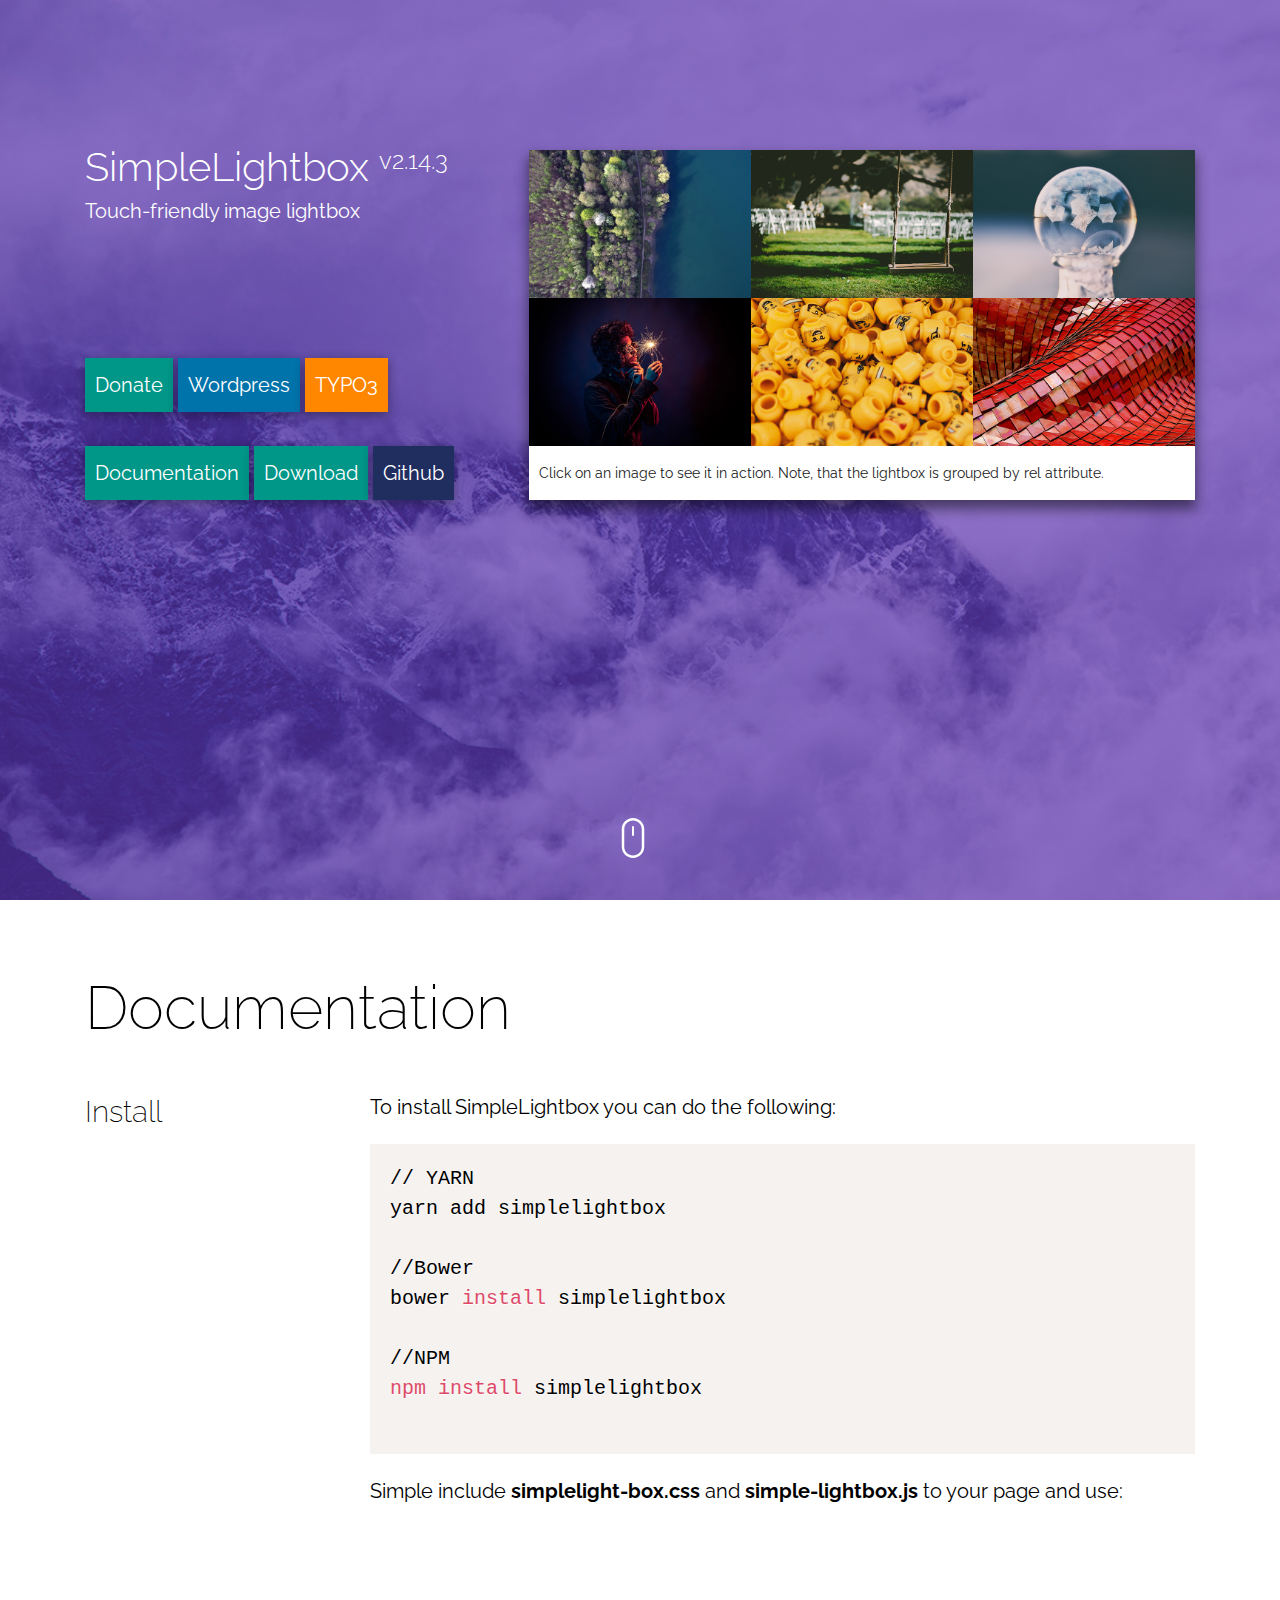
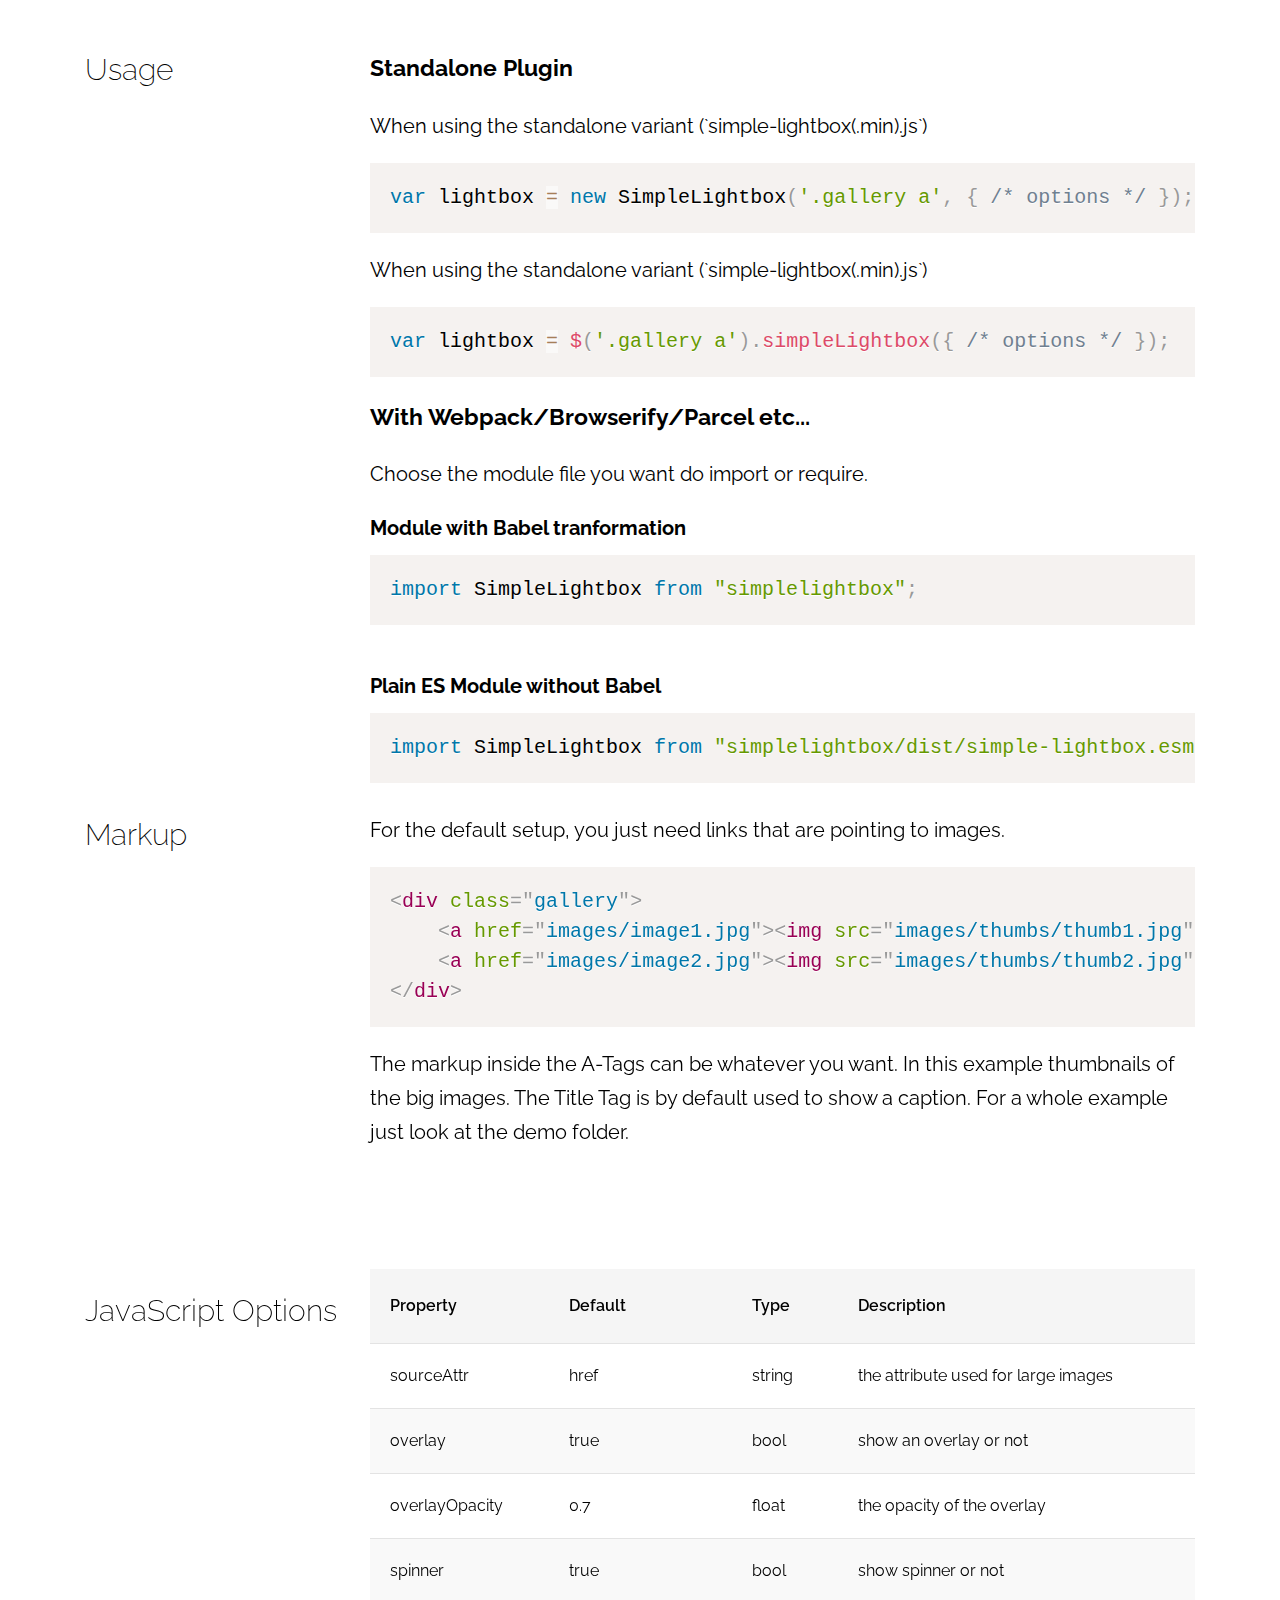
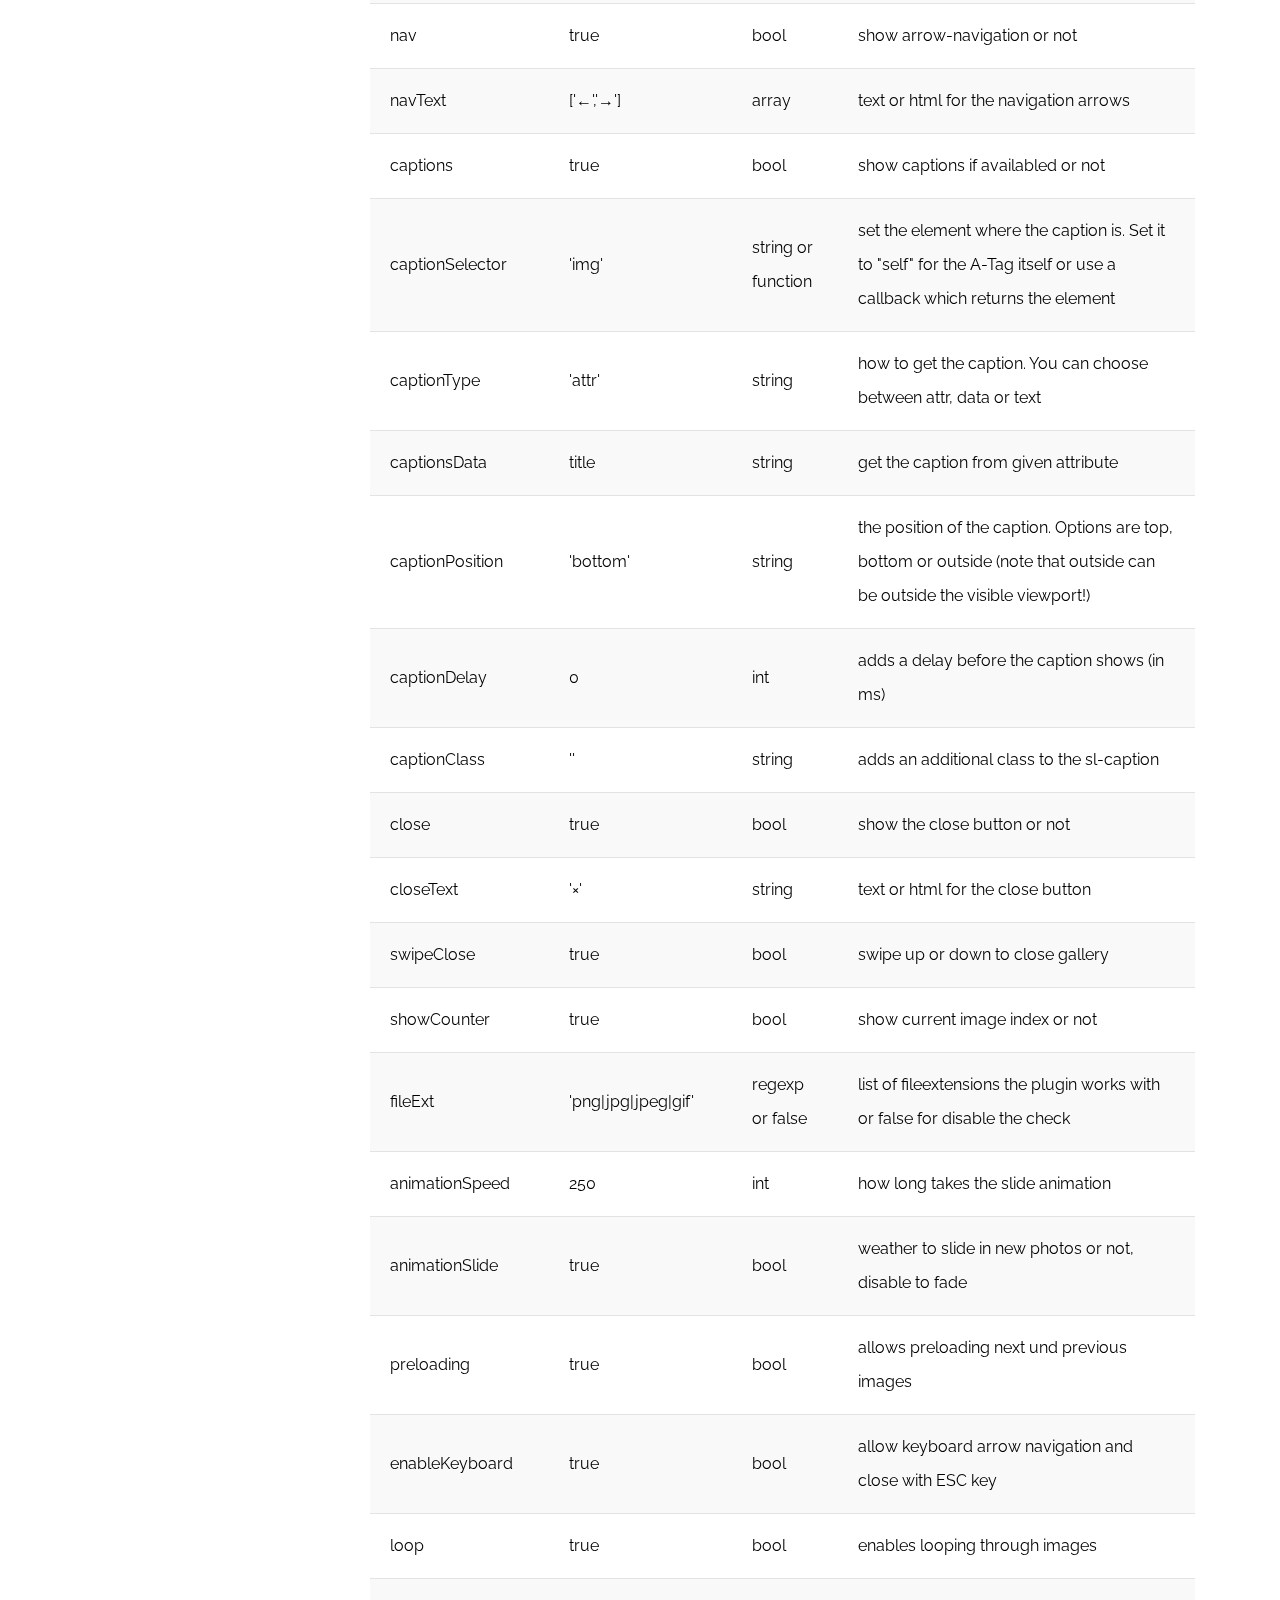
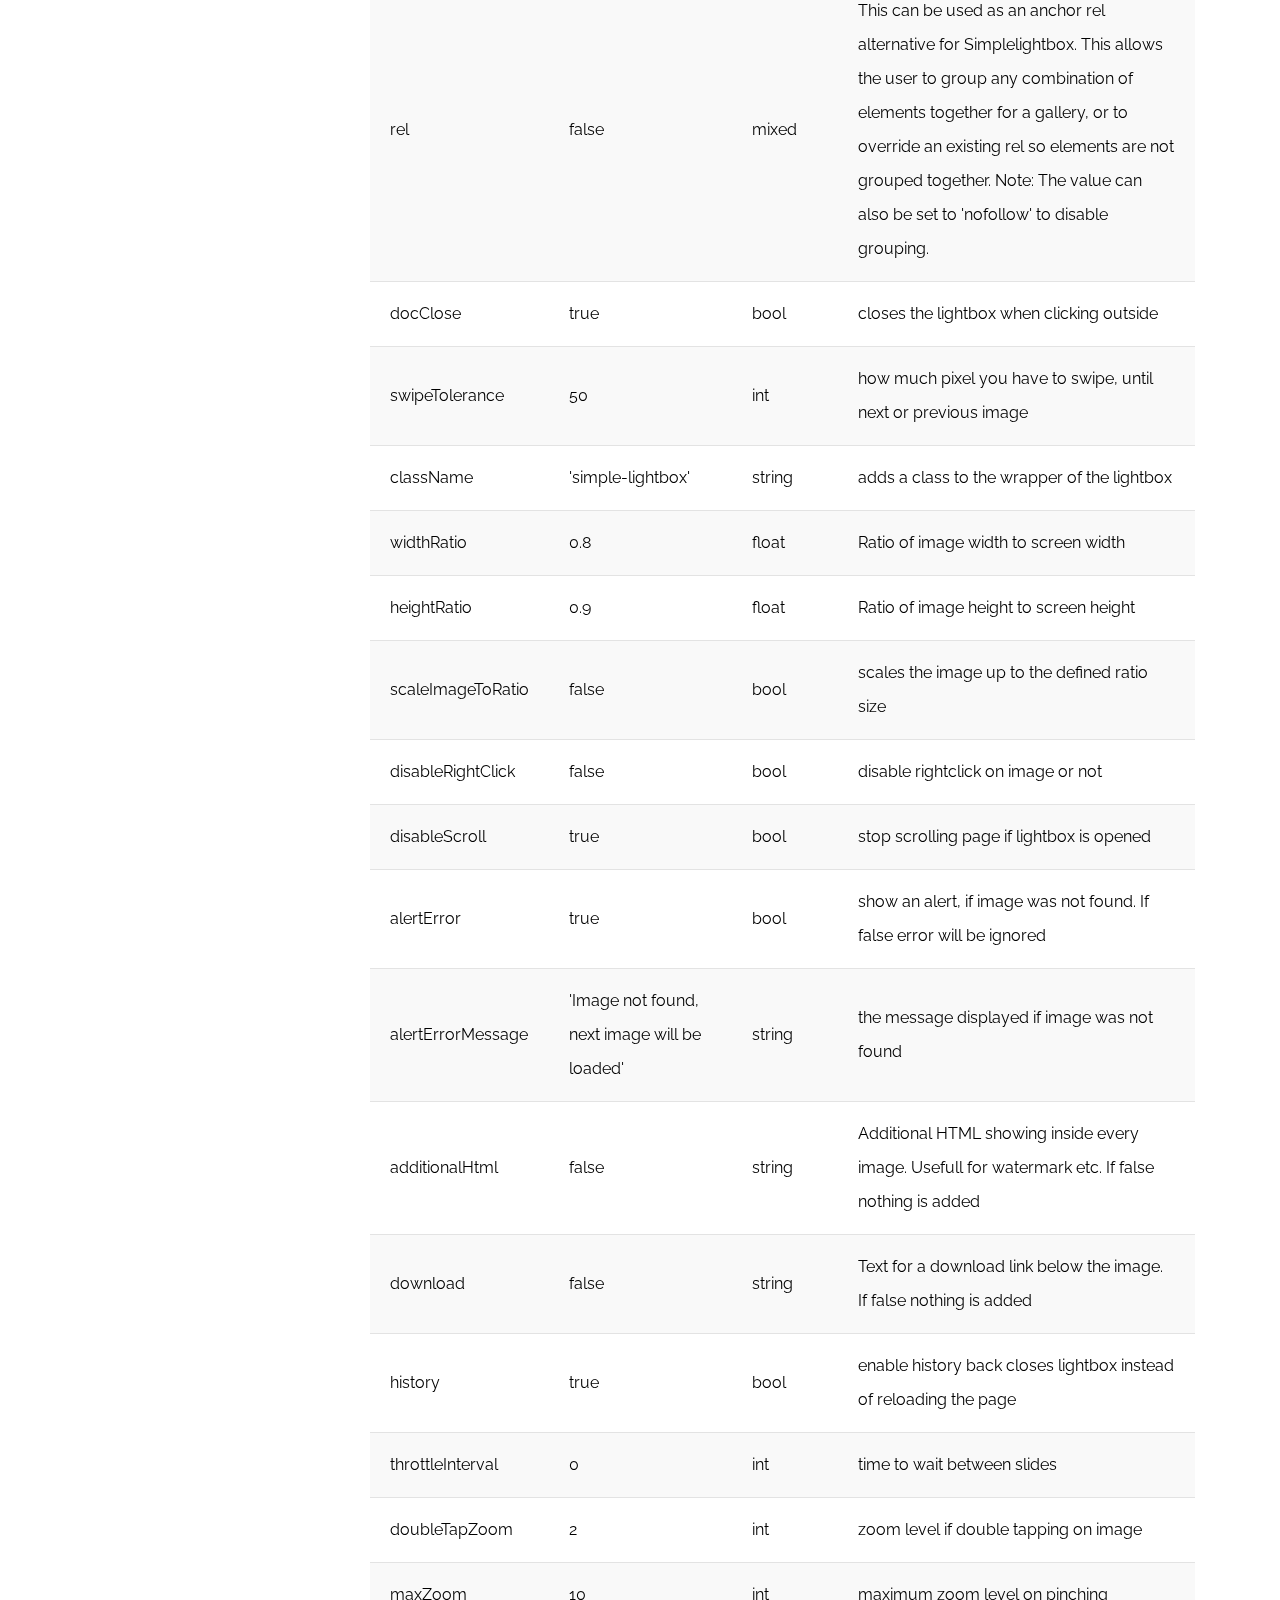
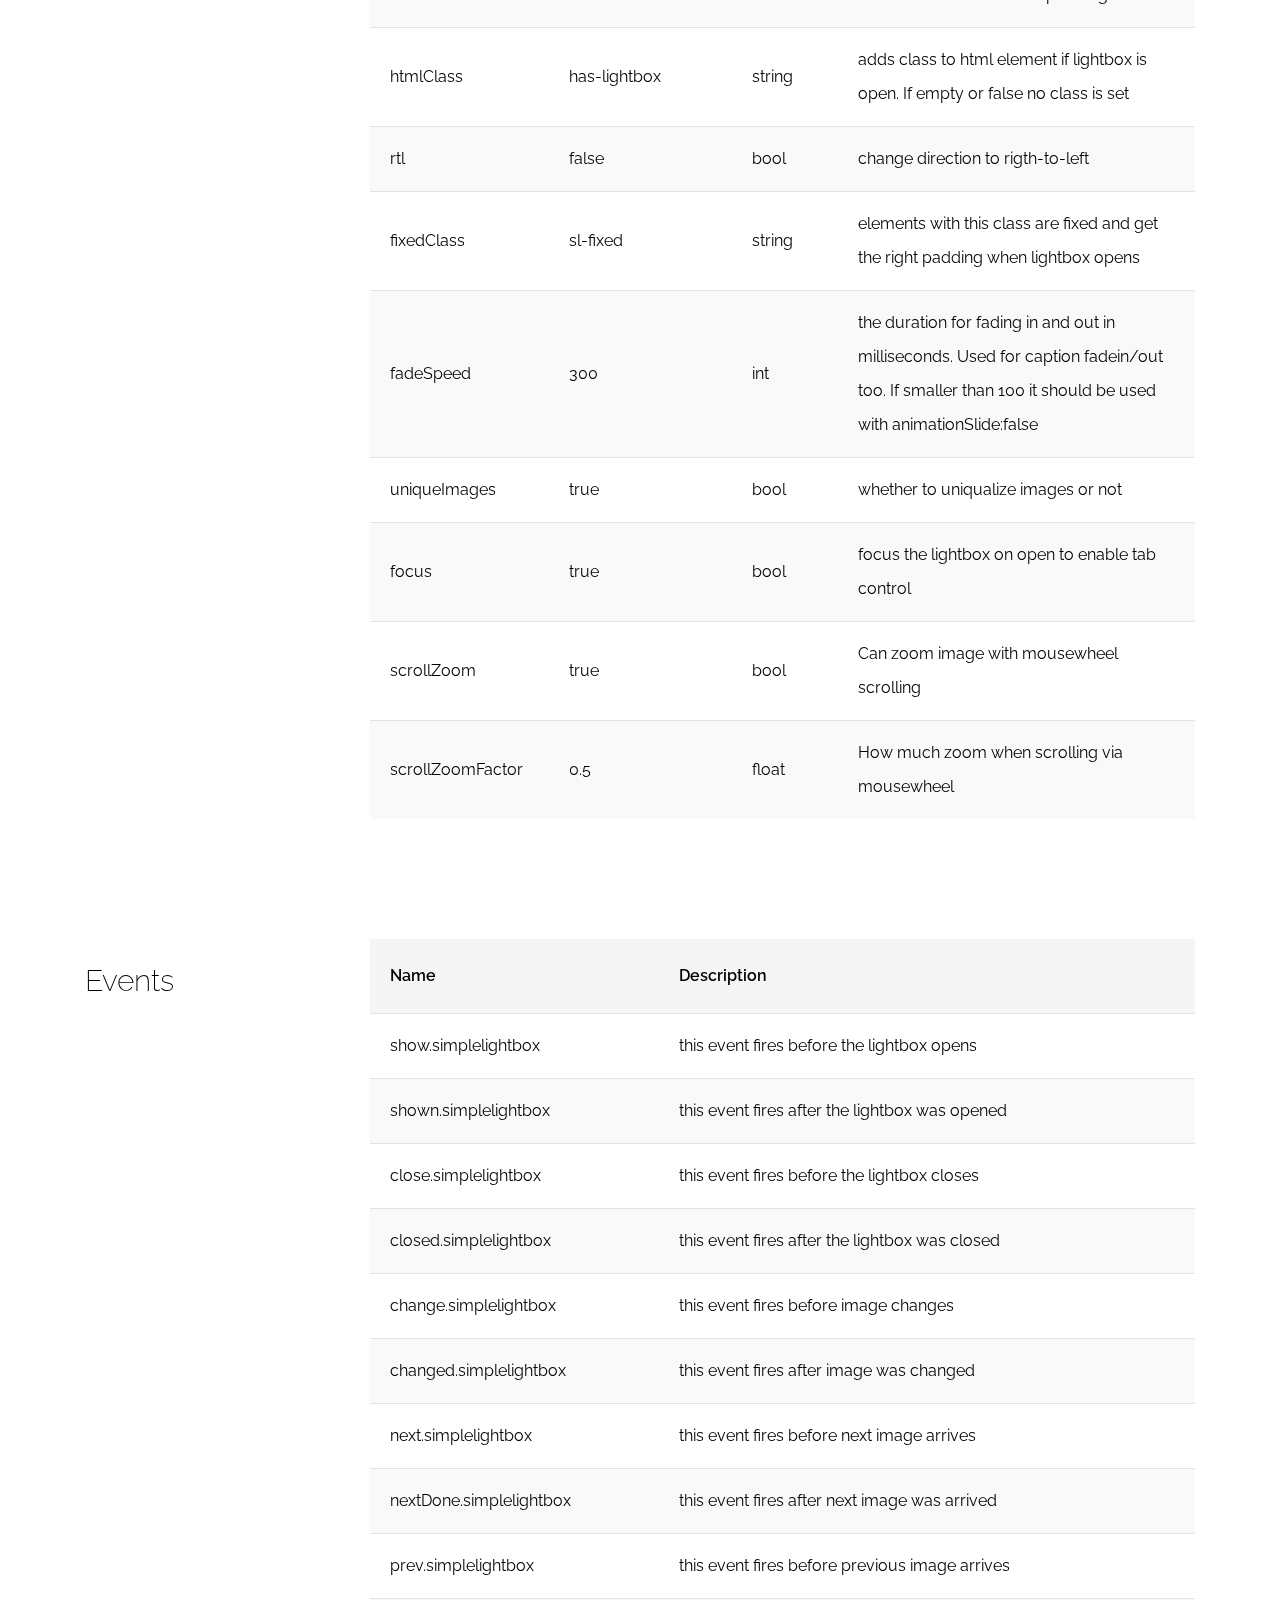
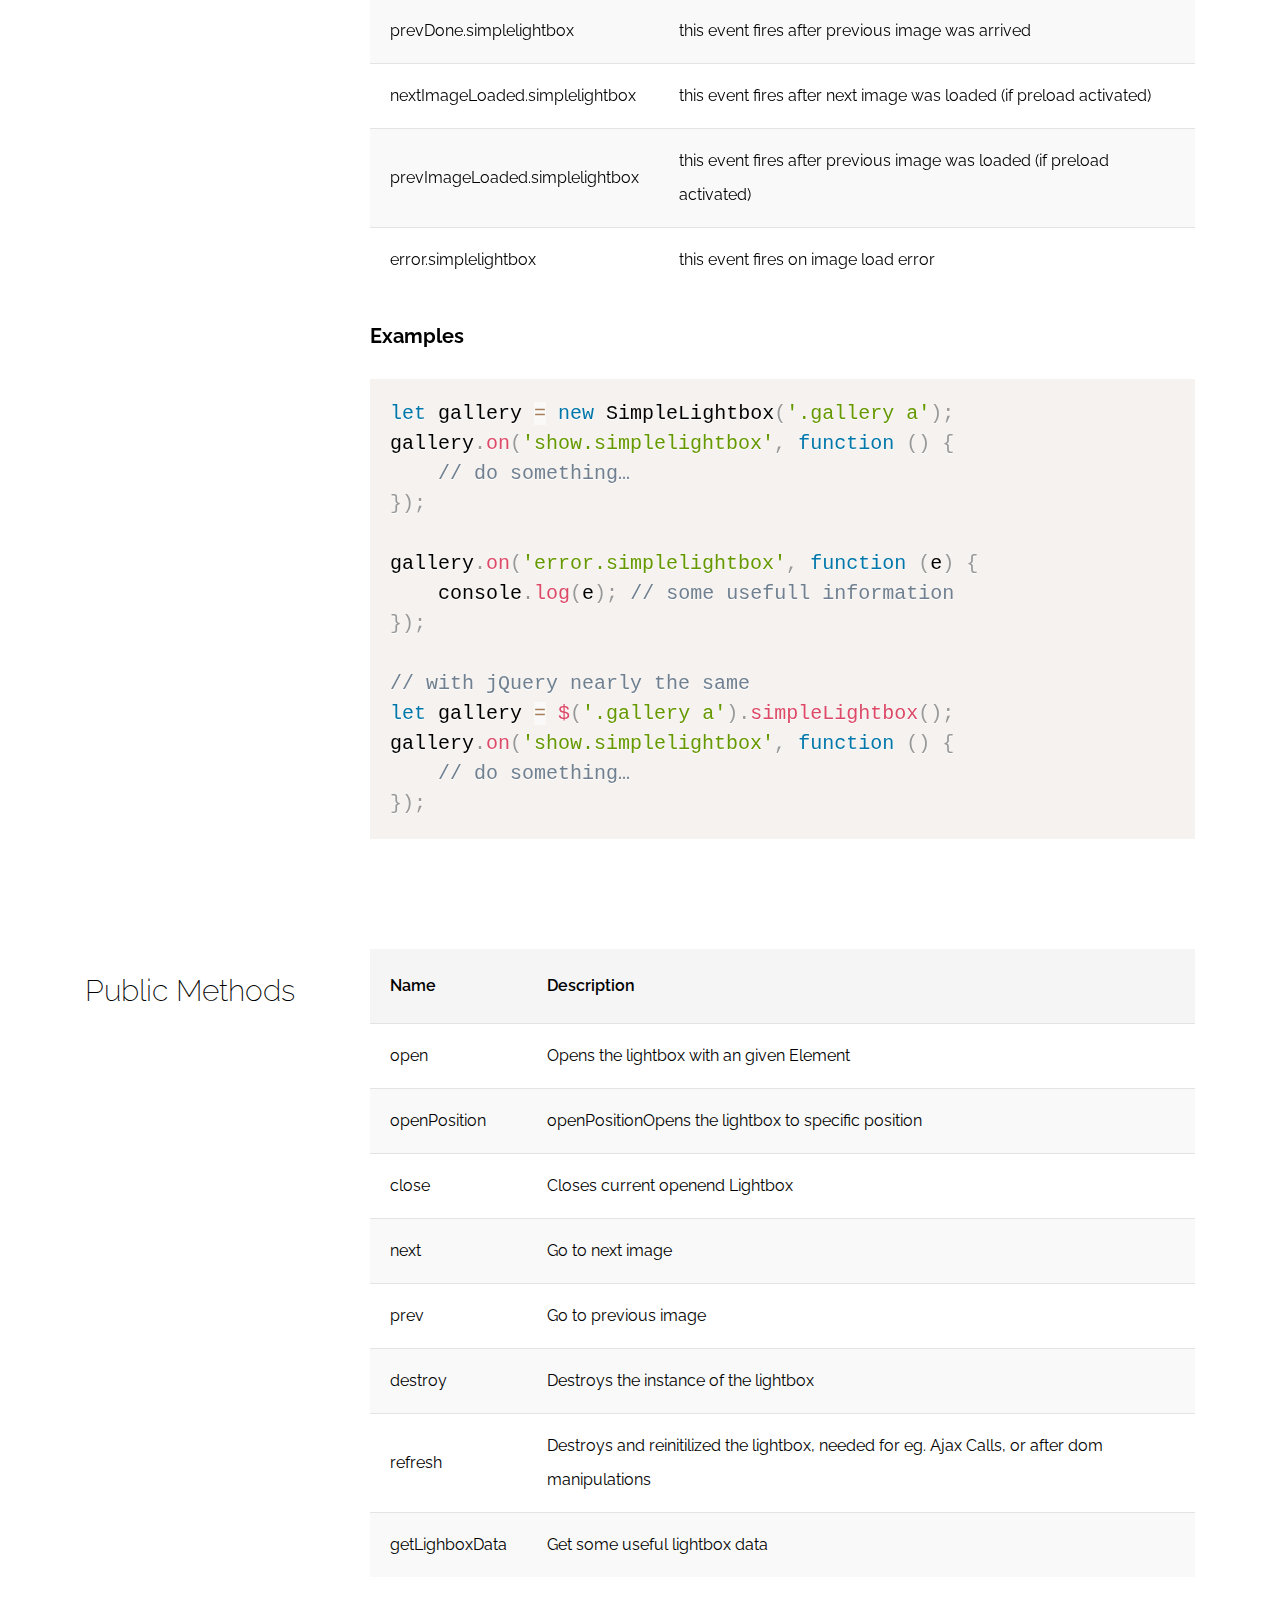
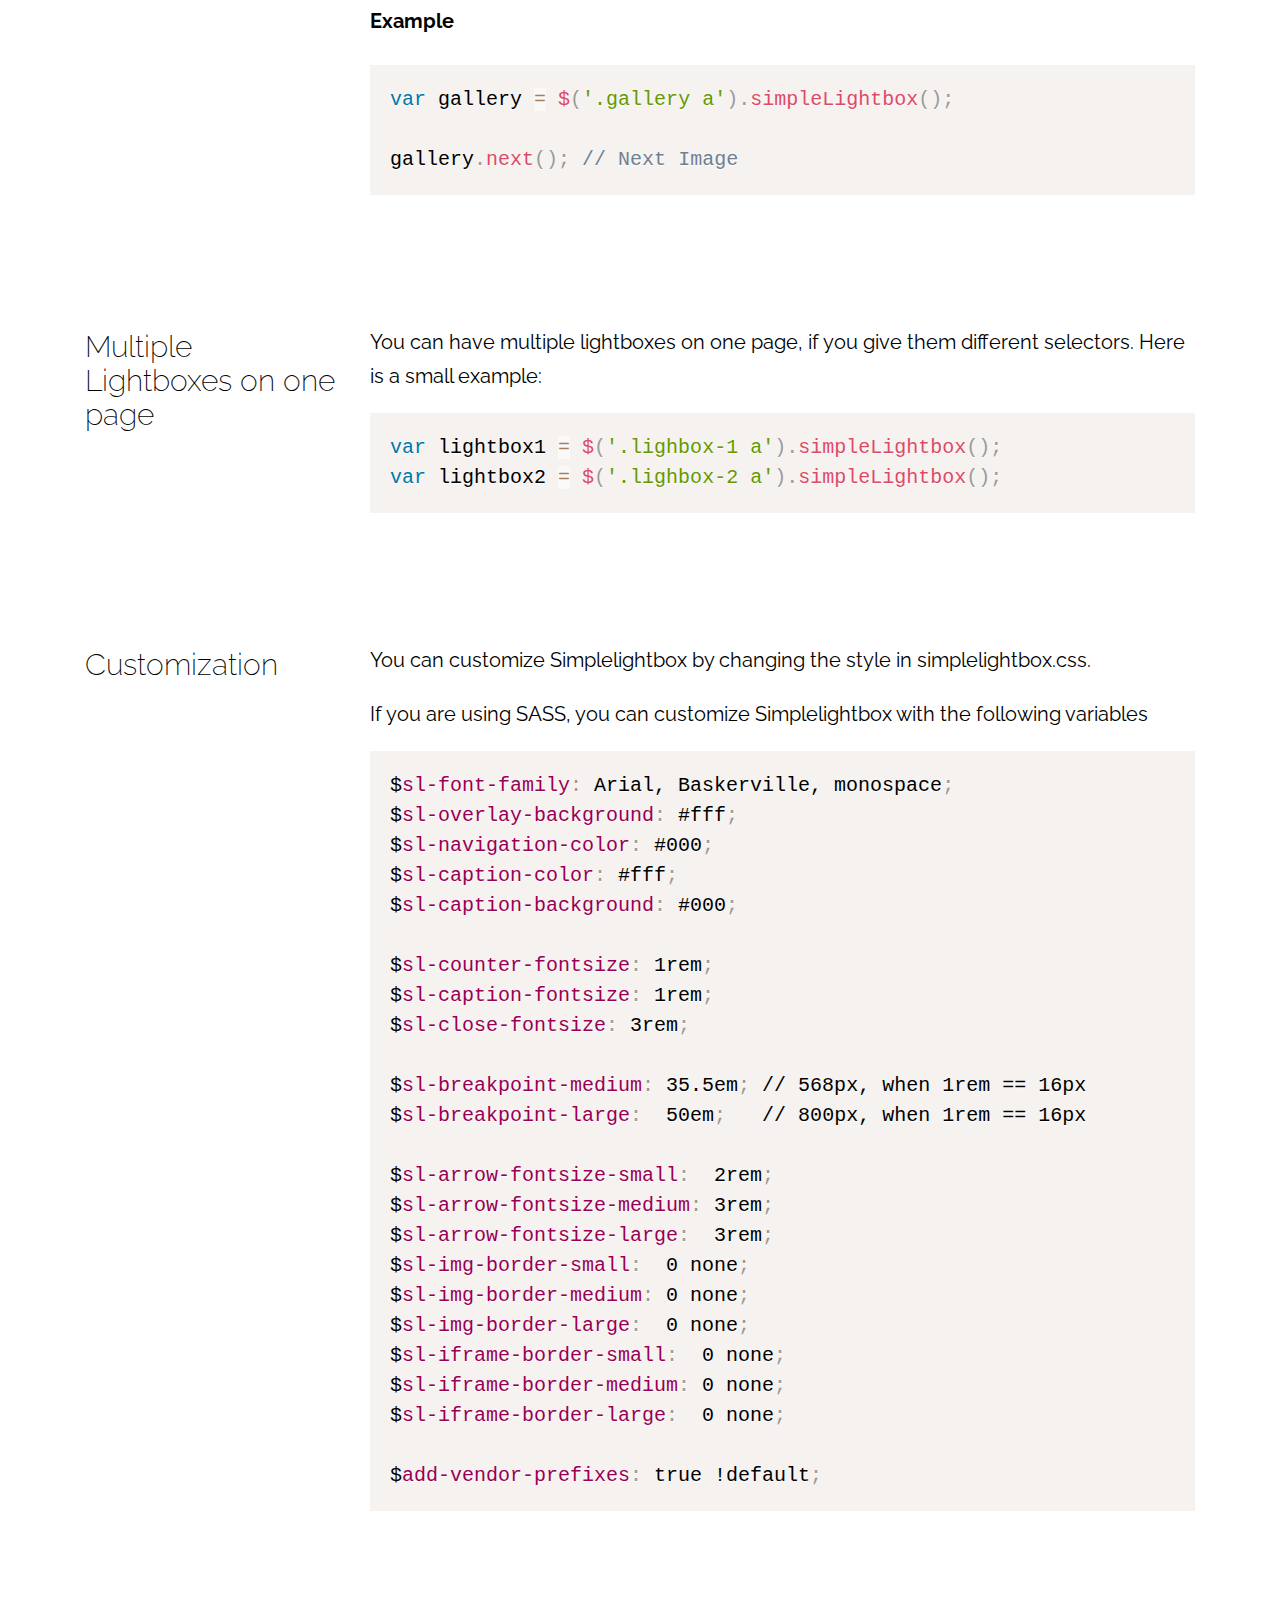
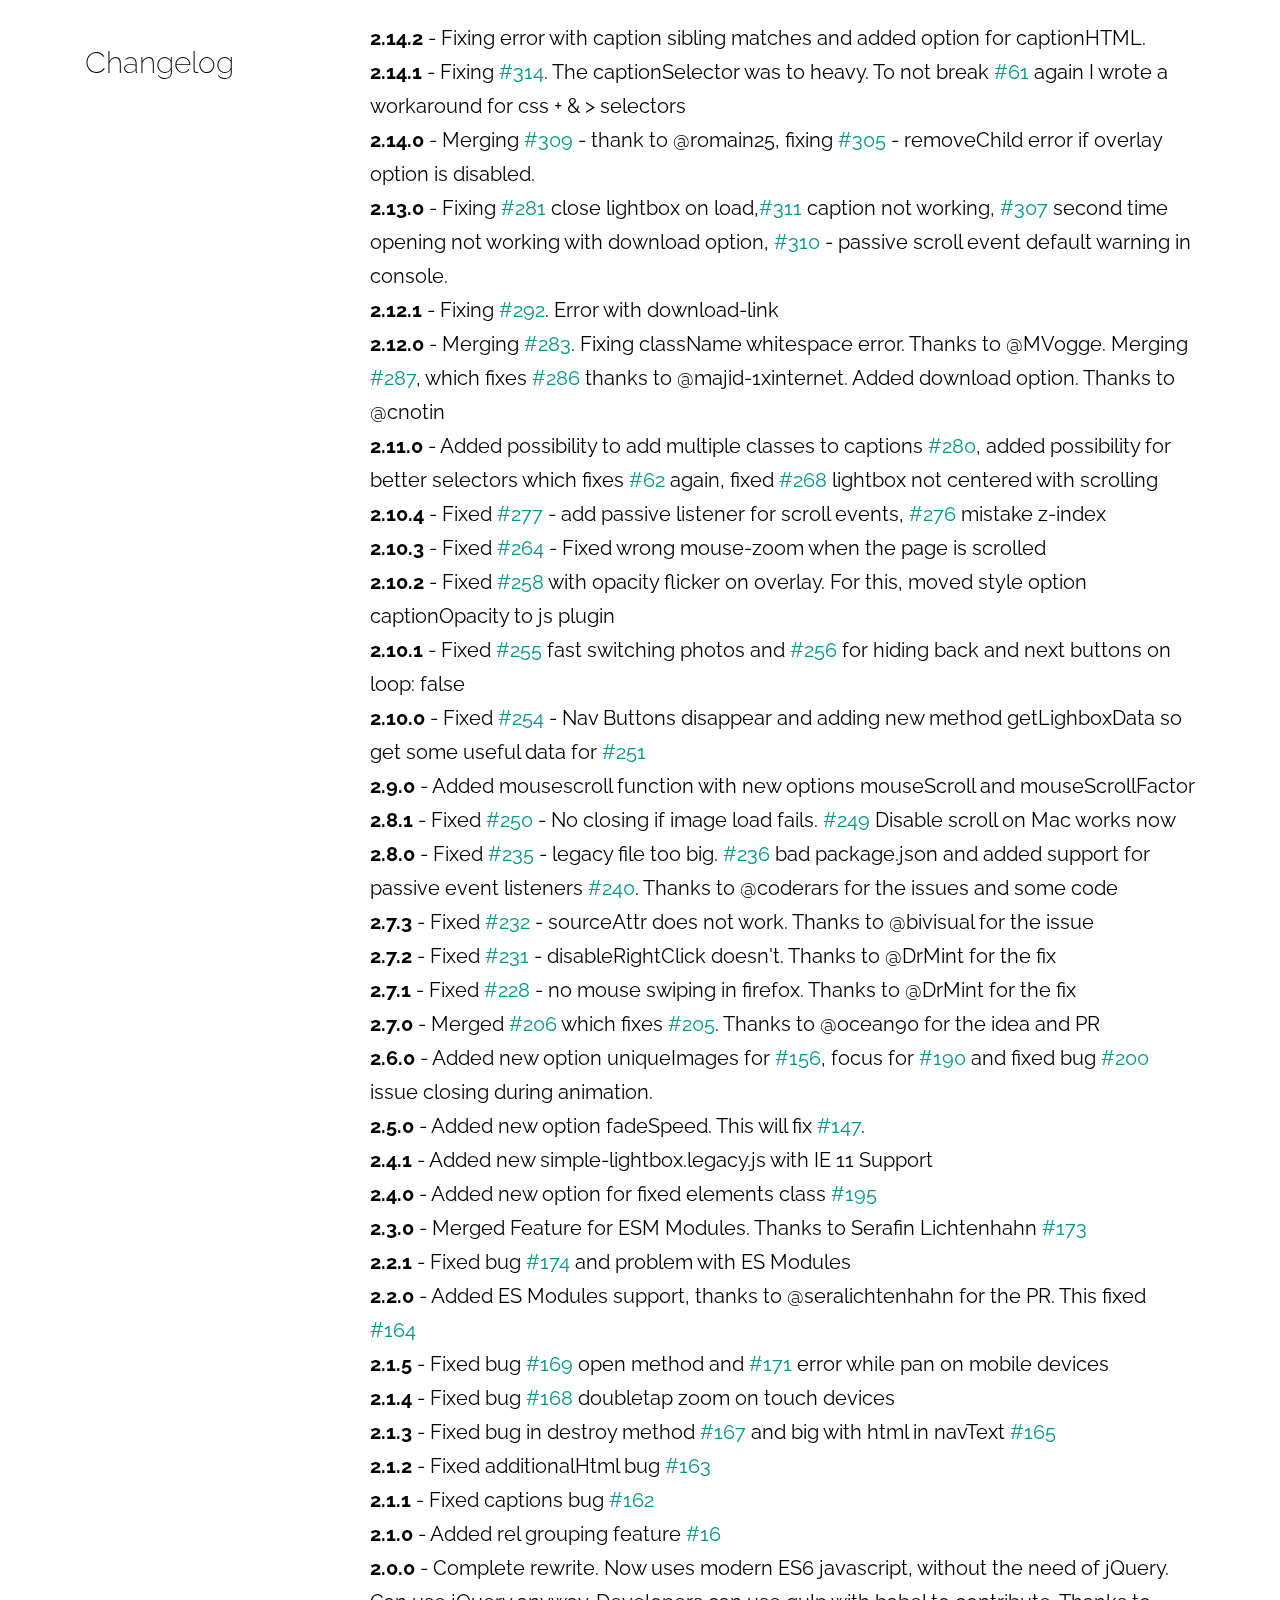
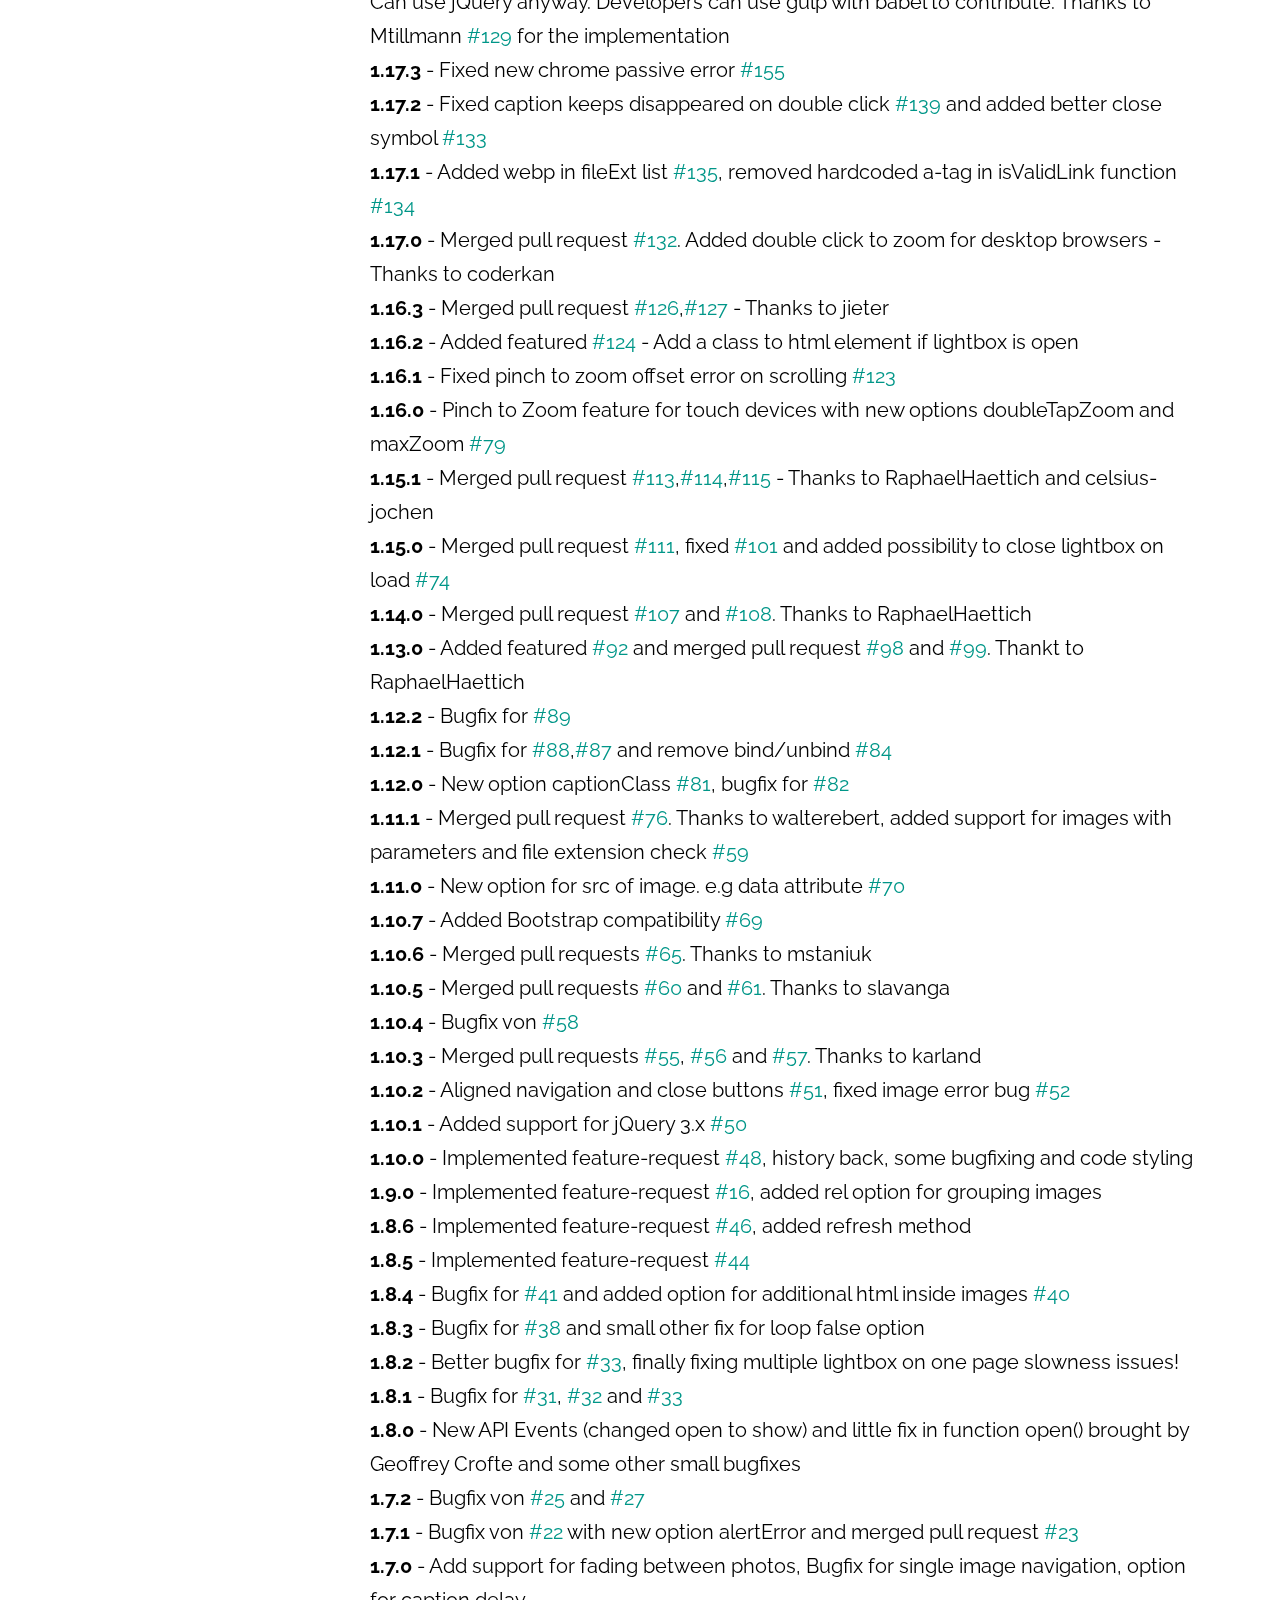
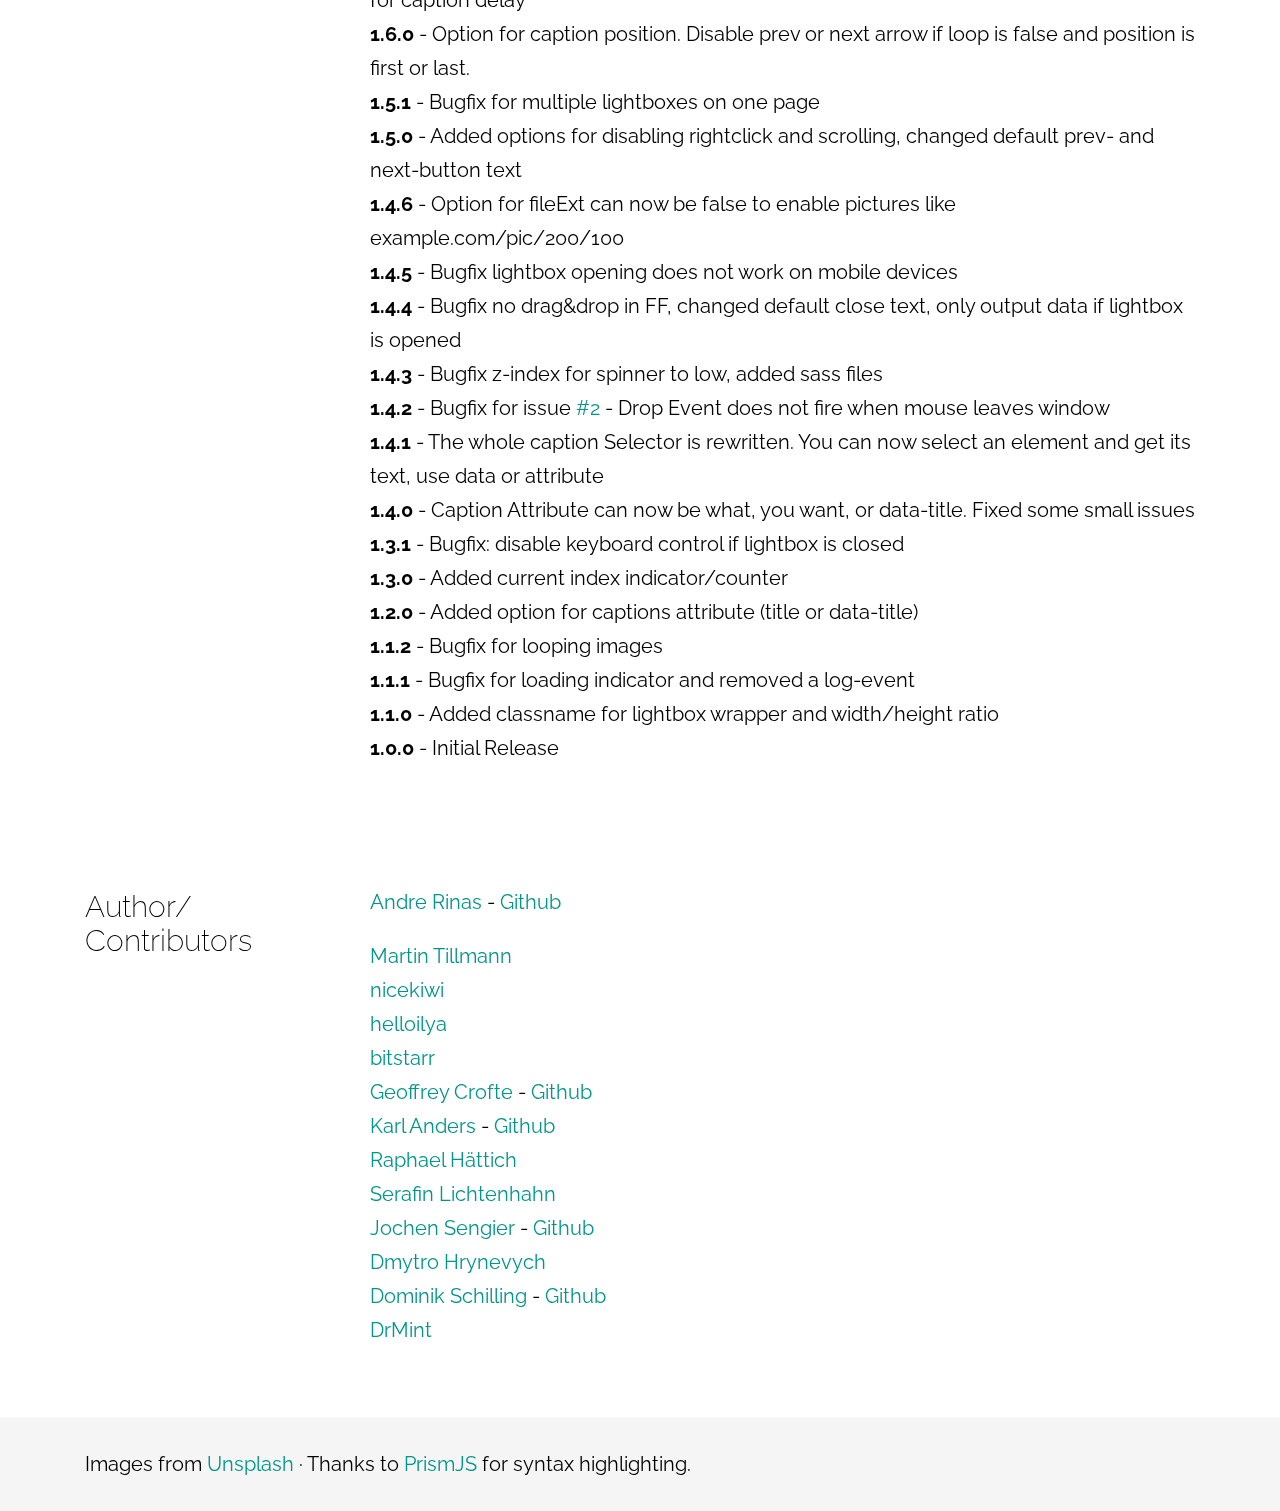
<file: simplelightbox-master/simplelightbox-master/demo/index.html>
<!DOCTYPE html>
<html lang="en">
<head>
<meta charset="utf-8">
<meta content="width=device-width, initial-scale=1, maximum-scale=1, user-scalable=no" name="viewport" />
<link href="https://fonts.googleapis.com/css?family=Raleway:300,400,700" rel="stylesheet">
<link rel="stylesheet" href="../dist/simple-lightbox.css?v2.14.3" />
<link rel="stylesheet" href="demo.css" />
<title>SimpleLightbox by André Rinas</title>
</head>
<body>
<header>
	<div class="gradient"></div>
	<div class="header-container">
		<div class="container demo-container">
			<div class="info">
				<h1>SimpleLightbox <sup>v2.14.3</sup></h1>
				<span class="subline">Touch-friendly image lightbox</span>
				<nav>
					<a class="btn donate" target="_blank" href="https://www.paypal.me/anrinas">Donate</a>
					<a class="btn wordpress" target="_blank" href="https://wordpress.org/plugins/simplelightbox/">Wordpress</a>
					<a class="btn typo3" target="_blank" href="https://extensions.typo3.org/extension/simplelightbox/">TYPO3</a><br><br>
					<a class="btn accent-color scrolllink" href="#documentation">Documentation</a>
					<a class="btn accent-color" target="_blank" href="https://github.com/andreknieriem/simplelightbox/archive/master.zip">Download</a>
					<a class="btn github" target="_blank" href="https://github.com/andreknieriem/simplelightbox">Github</a>
				</nav>
			</div>
			<div class="small-demo">
				<a href="img/full/01.jpg"><img src="img/thumb/01.jpg" title="Drone Photography" alt="" /></a>
				<a rel="rel2" href="img/full/02.jpg"><img src="img/thumb/02.jpg" alt="" /></a>
				<a rel="rel3" href="img/full/03.jpg"><img src="img/thumb/03.jpg" alt="" /></a>
				<a rel="rel2" href="img/full/04.jpg"><img src="img/thumb/04.jpg" alt="" /></a>
				<a rel="rel2" href="img/full/05.jpg"><img src="img/thumb/05.jpg" alt="" title="Lego Heads" /></a>
				<a rel="rel1" href="img/full/06.jpg"><img src="img/thumb/06.jpg" alt="" /></a>
				<div class="clearing"></div>
				<div class="caption">
					Click on an image to see it in action. Note, that the lightbox is grouped by rel attribute.
				</div>
			</div>
			<div class="clearing"></div>
		</div>
		<a class="scroll-hint scrolllink" href="#documentation"><span class="scrollwheel"></span></a>
	</div>
</header>
<div class="flyin-navi sl-fixed">
	<div class="container">
		<ul>
			<li><a class="scrolllink" href="#install">Install</a></li>
			<li><a class="scrolllink" href="#usage">Usage</a></li>
			<li><a class="scrolllink" href="#options">Options</a></li>
			<li><a class="scrolllink" href="#events">Events</a></li>
			<li><a class="scrolllink" href="#publicmethods">Public Methods</a></li>
			<li><a class="scrolllink" href="#multiple">Multiple</a></li>
			<li><a class="scrolllink" href="#customization">Customization</a></li>
		</ul>
	</div>
</div>
<section>
	<div class="container" id="documentation">
		<h1>Documentation</h1>
		<div class="row">
			<div class="col-left" id="install">
				<h2>Install</h2>
			</div>
			<div class="col-right">
				<p>
					To install SimpleLightbox you can do the following:
				</p>
				<pre>
<code class="language-bash">// YARN
yarn add simplelightbox

//Bower
bower install simplelightbox

//NPM
npm install simplelightbox</code>
				</pre>
				<p>
					Simple include <strong>simplelight-box.css</strong> and <strong>simple-lightbox.js</strong> to your page and use:
				</p>
			</div>
		</div>
	</div>
</section>
<section>
	<div class="container">
		<div class="row">
			<div class="col-left" id="usage">
				<h2>Usage</h2>
			</div>
			<div class="col-right">
				<h3>Standalone Plugin</h3>
				<p>
					When using the standalone variant (`simple-lightbox(.min).js`)
				</p>
				<pre class="language-javascript"><code class="language-javascript">var lightbox = new SimpleLightbox('.gallery a', { /* options */ });</code></pre>
				<p>
					When using the standalone variant (`simple-lightbox(.min).js`)
				</p>
				<pre class="language-javascript"><code class="language-javascript">var lightbox = $('.gallery a').simpleLightbox({ /* options */ });</code></pre>

				<h3>With Webpack/Browserify/Parcel etc...</h3>
				<p>Choose the module file you want do import or require.</p>
				<strong>Module with Babel tranformation</strong><br>
				<pre class="language-javascript"><code class="language-javascript">import SimpleLightbox from "simplelightbox";</code></pre>
				<br>
				<strong>Plain ES Module without Babel</strong><br>
				<pre class="language-javascript"><code class="language-javascript">import SimpleLightbox from "simplelightbox/dist/simple-lightbox.esm";</code></pre>
			</div>
		</div>
		<div class="row">
			<div class="col-left" id="usage">
				<h2>Markup</h2>
			</div>
			<div class="col-right">
				<p>For the default setup, you just need links that are pointing to images.</p>
				<pre class="language-markup"><code class="language-markup">&lt;div class="gallery"&gt;
    &lt;a href="images/image1.jpg"&gt;&lt;img src="images/thumbs/thumb1.jpg" alt="" title=""/&gt;&lt;/a&gt;
    &lt;a href="images/image2.jpg"&gt;&lt;img src="images/thumbs/thumb2.jpg" alt="" title="Beautiful Image"/&gt;&lt;/a&gt;
&lt;/div&gt;</code></pre>
				<p>
				The markup inside the A-Tags can be whatever you want. In this example thumbnails of the big images. The Title Tag is by default used to show a caption.
				For a whole example just look at the demo folder.
				</p>
			</div>
		</div>
	</div>
</section>
<section>
	<div class="container">
		<div class="row">
			<div class="col-left" id="options">
				<h2>JavaScript Options</h2>
			</div>
			<div class="col-right">
				<table>
					<thead>
					<tr>
					<th>Property</th>
					<th>Default</th>
					<th>Type</th>
					<th>Description</th>
					</tr>
					</thead>
					<tbody>
					<tr>
					<td>sourceAttr</td>
					<td>href</td>
					<td>string</td>
					<td>the attribute used for large images</td>
					</tr>
					<tr>
					<td>overlay</td>
					<td>true</td>
					<td>bool</td>
					<td>show an overlay or not</td>
					</tr>
					<tr>
					<td>overlayOpacity</td>
					<td>0.7</td>
					<td>float</td>
					<td>the opacity of the overlay</td>
					</tr>
					<tr>
					<td>spinner</td>
					<td>true</td>
					<td>bool</td>
					<td>show spinner or not</td>
					</tr>
					<tr>
					<td>nav</td>
					<td>true</td>
					<td>bool</td>
					<td>show arrow-navigation or not</td>
					</tr>
					<tr>
					<td>navText</td>
					<td>['←','→']</td>
					<td>array</td>
					<td>text or html for the navigation arrows</td>
					</tr>
					<tr>
					<td>captions</td>
					<td>true</td>
					<td>bool</td>
					<td>show captions if availabled or not</td>
					</tr>
					<tr>
					<td>captionSelector</td>
					<td>'img'</td>
					<td>string or function</td>
					<td>set the element where the caption is. Set it to "self" for the A-Tag itself or use a callback which returns the element</td>
					</tr>
					<tr>
					<td>captionType</td>
					<td>'attr'</td>
					<td>string</td>
					<td>how to get the caption. You can choose between attr, data or text</td>
					</tr>
					<tr>
					<td>captionsData</td>
					<td>title</td>
					<td>string</td>
					<td>get the caption from given attribute</td>
					</tr>
					<tr>
					<td>captionPosition</td>
					<td>'bottom'</td>
					<td>string</td>
					<td>the position of the caption. Options are top, bottom or outside (note that outside can be outside the visible viewport!)</td>
					</tr>
					<tr>
					<td>captionDelay</td>
					<td>0</td>
					<td>int</td>
					<td>adds a delay before the caption shows (in ms)</td>
					</tr>
					<tr>
					<td>captionClass</td>
					<td>''</td>
					<td>string</td>
					<td>adds an additional class to the sl-caption</td>
					</tr>
					<tr>
					<td>close</td>
					<td>true</td>
					<td>bool</td>
					<td>show the close button or not</td>
					</tr>
					<tr>
					<td>closeText</td>
					<td>'×'</td>
					<td>string</td>
					<td>text or html for the close button</td>
					</tr>
					<tr>
					<td>swipeClose</td>
					<td>true</td>
					<td>bool</td>
					<td>swipe up or down to close gallery</td>
					</tr>
					<tr>
					<td>showCounter</td>
					<td>true</td>
					<td>bool</td>
					<td>show current image index or not</td>
					</tr>
					<tr>
					<td>fileExt</td>
					<td>'png|jpg|jpeg|gif'</td>
					<td>regexp or false</td>
					<td>list of fileextensions the plugin works with or false for disable the check</td>
					</tr>
					<tr>
					<td>animationSpeed</td>
					<td>250</td>
					<td>int</td>
					<td>how long takes the slide animation</td>
					</tr>
					<tr>
					<td>animationSlide</td>
					<td>true</td>
					<td>bool</td>
					<td>weather to slide in new photos or not, disable to fade</td>
					</tr>
					<tr>
					<td>preloading</td>
					<td>true</td>
					<td>bool</td>
					<td>allows preloading next und previous images</td>
					</tr>
					<tr>
					<td>enableKeyboard</td>
					<td>true</td>
					<td>bool</td>
					<td>allow keyboard arrow navigation and close with ESC key</td>
					</tr>
					<tr>
					<td>loop</td>
					<td>true</td>
					<td>bool</td>
					<td>enables looping through images</td>
					</tr>
					<tr>
					<td>rel</td>
					<td>false</td>
					<td>mixed</td>
					<td>This can be used as an anchor rel alternative for Simplelightbox. This allows the user to group any combination of elements together for a gallery, or to override an existing rel so elements are not grouped together. Note: The value can also be set to 'nofollow' to disable grouping.</td>
					</tr>
					<tr>
					<td>docClose</td>
					<td>true</td>
					<td>bool</td>
					<td>closes the lightbox when clicking outside</td>
					</tr>
					<tr>
					<td>swipeTolerance</td>
					<td>50</td>
					<td>int</td>
					<td>how much pixel you have to swipe, until next or previous image</td>
					</tr>
					<tr>
					<td>className</td>
					<td>'simple-lightbox'</td>
					<td>string</td>
					<td>adds a class to the wrapper of the lightbox</td>
					</tr>
					<tr>
					<td>widthRatio</td>
					<td>0.8</td>
					<td>float</td>
					<td>Ratio of image width to screen width</td>
					</tr>
					<tr>
					<td>heightRatio</td>
					<td>0.9</td>
					<td>float</td>
					<td>Ratio of image height to screen height</td>
					</tr>
					<td>scaleImageToRatio</td>
					<td>false</td>
					<td>bool</td>
					<td>scales the image up to the defined ratio size</td>
					</tr>
					<tr>
					<td>disableRightClick</td>
					<td>false</td>
					<td>bool</td>
					<td>disable rightclick on image or not</td>
					</tr>
					<tr>
					<td>disableScroll</td>
					<td>true</td>
					<td>bool</td>
					<td>stop scrolling page if lightbox is opened</td>
					</tr>
					<tr>
					<td>alertError</td>
					<td>true</td>
					<td>bool</td>
					<td>show an alert, if image was not found. If false error will be ignored</td>
					</tr>
					<tr>
					<td>alertErrorMessage</td>
					<td>'Image not found, next image will be loaded'</td>
					<td>string</td>
					<td>the message displayed if image was not found</td>
					</tr>
					<tr>
					<td>additionalHtml</td>
					<td>false</td>
					<td>string</td>
					<td>Additional HTML showing inside every image. Usefull for watermark etc. If false nothing is added</td>
					</tr>
					<tr>
					<td>download</td>
					<td>false</td>
					<td>string</td>
					<td>Text for a download link below the image. If false nothing is added</td>
					</tr>
					<tr>
					<td>history</td>
					<td>true</td>
					<td>bool</td>
					<td>enable history back closes lightbox instead of reloading the page</td>
					</tr>
					<tr>
					<td>throttleInterval</td>
					<td>0</td>
					<td>int</td>
					<td>time to wait between slides</td>
					</tr>
					<tr>
					<td>doubleTapZoom</td>
					<td>2</td>
					<td>int</td>
					<td>zoom level if double tapping on image</td>
					</tr>
					<tr>
					<td>maxZoom</td>
					<td>10</td>
					<td>int</td>
					<td>maximum zoom level on pinching</td>
					</tr>
					<tr>
					<td>htmlClass</td>
					<td>has-lightbox</td>
					<td>string</td>
					<td>adds class to html element if lightbox is open. If empty or false no class is set</td>
					</tr>
					<tr>
					<td>rtl</td>
					<td>false</td>
					<td>bool</td>
					<td>change direction to rigth-to-left</td>
					</tr>
					<tr>
					<td>fixedClass</td>
					<td>sl-fixed</td>
					<td>string</td>
					<td>elements with this class are fixed and get the right padding when lightbox opens</td>
					</tr>
					<tr>
					<td>fadeSpeed</td>
					<td>300</td>
					<td>int</td>
					<td>the duration for fading in and out in milliseconds. Used for caption fadein/out too. If smaller than 100 it should be used with animationSlide:false</td>
					</tr>
					<tr>
					<td>uniqueImages</td>
					<td>true</td>
					<td>bool</td>
					<td>whether to uniqualize images or not</td>
					</tr>
					<tr>
					<td>focus</td>
					<td>true</td>
					<td>bool</td>
					<td>focus the lightbox on open to enable tab control</td>
					</tr>
					<tr>
					<td>scrollZoom</td>
					<td>true</td>
					<td>bool</td>
					<td>Can zoom image with mousewheel scrolling</td>
					</tr>
					<tr>
					<td>scrollZoomFactor</td>
					<td>0.5</td>
					<td>float</td>
					<td>How much zoom when scrolling via mousewheel</td>
					</tr>
					</tbody>
					</table>
			</div>
		</div>
	</div>
</section>
<section>
	<div class="container">
		<div class="row">
			<div class="col-left" id="events">
				<h2>Events</h2>
			</div>
			<div class="col-right">
				<table>
				<thead>
				<tr>
				<th>Name</th>
				<th>Description</th>
				</tr>
				</thead>
				<tbody>
				<tr>
				<td>show.simplelightbox</td>
				<td>this event fires before the lightbox opens</td>
				</tr>
				<tr>
				<td>shown.simplelightbox</td>
				<td>this event fires after the lightbox was opened</td>
				</tr>
				<tr>
				<td>close.simplelightbox</td>
				<td>this event fires before the lightbox closes</td>
				</tr>
				<tr>
				<td>closed.simplelightbox</td>
				<td>this event fires after the lightbox was closed</td>
				</tr>
				<tr>
				<td>change.simplelightbox</td>
				<td>this event fires before image changes</td>
				</tr>
				<tr>
				<td>changed.simplelightbox</td>
				<td>this event fires after image was changed</td>
				</tr>
				<tr>
				<td>next.simplelightbox</td>
				<td>this event fires before next image arrives</td>
				</tr>
				<tr>
				<td>nextDone.simplelightbox</td>
				<td>this event fires after next image was arrived</td>
				</tr>
				<tr>
				<td>prev.simplelightbox</td>
				<td>this event fires before previous image arrives</td>
				</tr>
				<tr>
				<td>prevDone.simplelightbox</td>
				<td>this event fires after previous image was arrived</td>
				</tr>
				<tr>
				<td>nextImageLoaded.simplelightbox</td>
				<td>this event fires after next image was loaded (if preload activated)</td>
				</tr>
				<tr>
				<td>prevImageLoaded.simplelightbox</td>
				<td>this event fires after previous image was loaded (if preload activated)</td>
				</tr>
				<tr>
				<td>error.simplelightbox</td>
				<td>this event fires on image load error</td>
				</tr>
				</tbody>
				</table>
				<h4>Examples</h4>
				<pre><code class="language-javascript">let gallery = new SimpleLightbox('.gallery a');
gallery.on('show.simplelightbox', function () {
	// do something…
});

gallery.on('error.simplelightbox', function (e) {
	console.log(e); // some usefull information
});

// with jQuery nearly the same
let gallery = $('.gallery a').simpleLightbox();
gallery.on('show.simplelightbox', function () {
	// do something…
});</code></pre>
			</div>
		</div>
	</div>
</section>
<section>
	<div class="container">
		<div class="row">
			<div class="col-left" id="publicmethods">
				<h2>Public Methods</h2>
			</div>
			<div class="col-right">
				<table>
<thead>
<tr>
<th>Name</th>
<th>Description</th>
</tr>
</thead>
<tbody>
<tr>
<td>open</td>
<td>Opens the lightbox with an given Element</td>
</tr>
<tr>
<td>openPosition</td>
<td>openPositionOpens the lightbox to specific position</td>
</tr>
<tr>
<td>close</td>
<td>Closes current openend Lightbox</td>
</tr>
<tr>
<td>next</td>
<td>Go to next image</td>
</tr>
<tr>
<td>prev</td>
<td>Go to previous image</td>
</tr>
<tr>
<td>destroy</td>
<td>Destroys the instance of  the lightbox</td>
</tr>
<tr>
<td>refresh</td>
<td>Destroys and reinitilized the lightbox, needed for eg. Ajax Calls, or after dom manipulations</td>
</tr>
<tr>
<td>getLighboxData</td>
<td>Get some useful lightbox data</td>
</tr>
</tbody>
</table>
<h4>Example</h4>
<pre>
<code class="language-javascript">var gallery = $('.gallery a').simpleLightbox();

gallery.next(); // Next Image</code>
</pre>
			</div>
		</div>
	</div>
</section>
<section>
	<div class="container">
		<div class="row">
			<div class="col-left" id="multiple">
				<h2>Multiple Lightboxes on one page</h2>
			</div>
			<div class="col-right">
				<p>
					You can have multiple lightboxes on one page, if you give them different selectors. Here is a small example:
				</p>
<pre>
<code class="language-javascript">var lightbox1 = $('.lighbox-1 a').simpleLightbox();
var lightbox2 = $('.lighbox-2 a').simpleLightbox();</code>
</pre>
			</div>
		</div>
	</div>
</section>
<section>
	<div class="container">
		<div class="row">
			<div class="col-left" id="customization">
				<h2>Customization</h2>
			</div>
			<div class="col-right">
				<p>
					You can customize Simplelightbox by changing the style in simplelightbox.css.
				</p>
				<p>
					If you are using SASS, you can customize Simplelightbox with the following variables
				</p>
<pre>
<code class="language-css">$sl-font-family: Arial, Baskerville, monospace;
$sl-overlay-background: #fff;
$sl-navigation-color: #000;
$sl-caption-color: #fff;
$sl-caption-background: #000;

$sl-counter-fontsize: 1rem;
$sl-caption-fontsize: 1rem;
$sl-close-fontsize: 3rem;

$sl-breakpoint-medium: 35.5em; // 568px, when 1rem == 16px
$sl-breakpoint-large:  50em;   // 800px, when 1rem == 16px

$sl-arrow-fontsize-small:  2rem;
$sl-arrow-fontsize-medium: 3rem;
$sl-arrow-fontsize-large:  3rem;
$sl-img-border-small:  0 none;
$sl-img-border-medium: 0 none;
$sl-img-border-large:  0 none;
$sl-iframe-border-small:  0 none;
$sl-iframe-border-medium: 0 none;
$sl-iframe-border-large:  0 none;

$add-vendor-prefixes: true !default;</code>
</pre>
			</div>
		</div>
	</div>
</section>
<section class="changelog">
	<div class="container">
		<div class="row">
			<div class="col-left">
				<h2>Changelog</h2>
			</div>
			<div class="col-right">
				<strong>2.14.2</strong> - Fixing error with caption sibling matches and added option for captionHTML.<br />
				<strong>2.14.1</strong> - Fixing #314. The captionSelector was to heavy. To not break #61 again I wrote a workaround for css + & > selectors<br />
				<strong>2.14.0</strong> - Merging #309 - thank to @romain25, fixing #305 - removeChild error if overlay option is disabled.<br />
				<strong>2.13.0</strong> - Fixing #281 close lightbox on load,#311 caption not working, #307 second time opening not working with download option, #310 - passive scroll event default warning in console.<br />
				<strong>2.12.1</strong> - Fixing #292. Error with download-link<br />
				<strong>2.12.0</strong> - Merging #283. Fixing className whitespace error. Thanks to @MVogge. Merging #287, which fixes #286 thanks to @majid-1xinternet. Added download option. Thanks to @cnotin<br />
				<strong>2.11.0</strong> - Added possibility to add multiple classes to captions #280, added possibility for better selectors which fixes #62 again, fixed #268 lightbox not centered with scrolling<br />
				<strong>2.10.4</strong> - Fixed #277 - add passive listener for scroll events, #276 mistake z-index<br />
				<strong>2.10.3</strong> - Fixed #264 - Fixed wrong mouse-zoom when the page is scrolled<br />
				<strong>2.10.2</strong> - Fixed #258 with opacity flicker on overlay. For this, moved style option captionOpacity to js plugin<br />
				<strong>2.10.1</strong> - Fixed #255 fast switching photos and #256 for hiding back and next buttons on loop: false<br />
				<strong>2.10.0</strong> - Fixed #254 - Nav Buttons disappear and adding new method getLighboxData so get some useful data for #251<br />
				<strong>2.9.0</strong> - Added mousescroll function with new options mouseScroll and mouseScrollFactor<br />
				<strong>2.8.1</strong> - Fixed #250 - No closing if image load fails. #249 Disable scroll on Mac works now<br />
				<strong>2.8.0</strong> - Fixed #235 - legacy file too big. #236 bad package.json and added support for passive event listeners #240. Thanks to @coderars for the issues and some code<br />
				<strong>2.7.3</strong> - Fixed #232 - sourceAttr does not work. Thanks to @bivisual for the issue<br />
				<strong>2.7.2</strong> - Fixed #231 - disableRightClick doesn't. Thanks to @DrMint for the fix<br />
				<strong>2.7.1</strong> - Fixed #228 - no mouse swiping in firefox. Thanks to @DrMint for the fix<br />
				<strong>2.7.0</strong> - Merged #206 which fixes #205. Thanks to @ocean90 for the idea and PR<br />
				<strong>2.6.0</strong> - Added new option uniqueImages for #156, focus for #190 and fixed bug #200 issue closing during animation.<br />
				<strong>2.5.0</strong> - Added new option fadeSpeed. This will fix #147.<br />
				<strong>2.4.1</strong> - Added new simple-lightbox.legacy.js with IE 11 Support<br />
				<strong>2.4.0</strong> - Added new option for fixed elements class #195<br />
				<strong>2.3.0</strong> - Merged Feature for ESM Modules. Thanks to Serafin Lichtenhahn #173<br />
				<strong>2.2.1</strong> - Fixed bug #174 and problem with ES Modules<br />
				<strong>2.2.0</strong> - Added ES Modules support, thanks to @seralichtenhahn for the PR. This fixed #164<br />
				<strong>2.1.5</strong> - Fixed bug #169 open method and #171 error while pan on mobile devices<br />
				<strong>2.1.4</strong> - Fixed bug #168 doubletap zoom on touch devices<br />
				<strong>2.1.3</strong> - Fixed bug in destroy method #167 and big with html in  navText #165<br />
				<strong>2.1.2</strong> - Fixed additionalHtml bug #163<br />
				<strong>2.1.1</strong> - Fixed captions bug #162<br />
				<strong>2.1.0</strong> - Added rel grouping feature #16<br />
				<strong>2.0.0</strong> - Complete rewrite. Now uses modern ES6 javascript, without the need of jQuery. Can use jQuery anyway. Developers can use gulp with babel to contribute. Thanks to Mtillmann #129 for the implementation <br />
				<strong>1.17.3</strong> - Fixed new chrome passive error #155<br />
				<strong>1.17.2</strong> - Fixed caption keeps disappeared on double click #139 and added better close symbol #133<br />
				<strong>1.17.1</strong> - Added webp in fileExt list #135, removed hardcoded a-tag in isValidLink function #134<br />
				<strong>1.17.0</strong> - Merged pull request #132. Added double click to zoom for desktop browsers - Thanks to coderkan<br />
				<strong>1.16.3</strong> - Merged pull request #126,#127 - Thanks to jieter<br />
				<strong>1.16.2</strong> - Added featured #124 - Add a class to html element if lightbox is open<br />
				<strong>1.16.1</strong> - Fixed pinch to zoom offset error on scrolling #123<br />
				<strong>1.16.0</strong> - Pinch to Zoom feature for touch devices with new options doubleTapZoom and maxZoom #79<br />
				<strong>1.15.1</strong> - Merged pull request #113,#114,#115 - Thanks to RaphaelHaettich and celsius-jochen<br />
				<strong>1.15.0</strong> - Merged pull request #111, fixed #101 and added possibility to close lightbox on load #74<br />
				<strong>1.14.0</strong> - Merged pull request #107 and #108. Thanks to RaphaelHaettich<br />
				<strong>1.13.0</strong> - Added featured #92 and merged pull request #98 and #99. Thankt to RaphaelHaettich<br />
				<strong>1.12.2</strong> - Bugfix for #89<br />
				<strong>1.12.1</strong> - Bugfix for #88,#87 and remove bind/unbind #84<br />
				<strong>1.12.0</strong> - New option captionClass #81, bugfix for #82<br />
				<strong>1.11.1</strong> - Merged pull request #76. Thanks to walterebert, added support for images with parameters and file extension check #59<br />
				<strong>1.11.0</strong> - New option for src of image. e.g data attribute #70<br />
				<strong>1.10.7</strong> - Added Bootstrap compatibility #69<br />
				<strong>1.10.6</strong> - Merged pull requests #65. Thanks to mstaniuk<br />
				<strong>1.10.5</strong> - Merged pull requests #60 and #61. Thanks to slavanga<br />
				<strong>1.10.4</strong> - Bugfix von #58<br />
				<strong>1.10.3</strong> - Merged pull requests #55, #56 and #57. Thanks to karland<br />
				<strong>1.10.2</strong> - Aligned navigation and close buttons #51, fixed image error bug #52<br />
				<strong>1.10.1</strong> - Added support for jQuery 3.x #50<br />
				<strong>1.10.0</strong> - Implemented feature-request #48, history back, some bugfixing and code styling<br />
				<strong>1.9.0</strong> - Implemented feature-request #16, added rel option for grouping images<br />
				<strong>1.8.6</strong> - Implemented feature-request #46, added refresh method<br />
				<strong>1.8.5</strong> - Implemented feature-request #44<br />
				<strong>1.8.4</strong> - Bugfix for #41 and added option for additional html inside images #40<br />
				<strong>1.8.3</strong> - Bugfix for #38 and small other fix for loop false option<br />
				<strong>1.8.2</strong> - Better bugfix for #33, finally fixing multiple lightbox on one page slowness issues!<br />
				<strong>1.8.1</strong> - Bugfix for #31, #32 and #33<br />
				<strong>1.8.0</strong> - New API Events (changed open to show) and little fix in function open() brought by Geoffrey Crofte and some other small bugfixes<br />
				<strong>1.7.2</strong> - Bugfix von #25 and #27<br />
				<strong>1.7.1</strong> - Bugfix von #22 with new option alertError and merged pull request #23<br />
				<strong>1.7.0</strong> - Add support for fading between photos, Bugfix for single image navigation, option for caption delay<br />
				<strong>1.6.0</strong> - Option for caption position. Disable prev or next arrow if loop is false and position is first or last.<br />
				<strong>1.5.1</strong> - Bugfix for multiple lightboxes on one page<br />
				<strong>1.5.0</strong> - Added options for disabling rightclick and scrolling, changed default prev- and next-button text<br />
				<strong>1.4.6</strong> - Option for fileExt can now be false to enable pictures like example.com/pic/200/100<br />
				<strong>1.4.5</strong> - Bugfix lightbox opening does not work on mobile devices<br />
				<strong>1.4.4</strong> - Bugfix no drag&amp;drop in FF, changed default close text, only output data if lightbox is opened<br />
				<strong>1.4.3</strong> - Bugfix z-index for spinner to low, added sass files<br />
				<strong>1.4.2</strong> - Bugfix for issue #2 - Drop Event does not fire when mouse leaves window<br />
				<strong>1.4.1</strong> - The whole caption Selector is rewritten. You can now select an element and get its text, use data or attribute<br />
				<strong>1.4.0</strong> - Caption Attribute can now be what, you want, or data-title. Fixed some small issues<br />
				<strong>1.3.1</strong> - Bugfix: disable keyboard control if lightbox is closed<br />
				<strong>1.3.0</strong> - Added current index indicator/counter<br />
				<strong>1.2.0</strong> - Added option for captions attribute (title or data-title)<br />
				<strong>1.1.2</strong> - Bugfix for looping images<br />
				<strong>1.1.1</strong> - Bugfix for loading indicator and removed a log-event<br />
				<strong>1.1.0</strong> - Added classname for lightbox wrapper and width/height ratio<br />
				<strong>1.0.0</strong> - Initial Release
			</div>
		</div>
	</div>
</section>
<section>
	<div class="container">
		<div class="row">
			<div class="col-left">
				<h2>Author/<br />Contributors</h2>
			</div>
			<div class="col-right">
				<p>
					<a target="_blank" href="https://andrerinas.de/">Andre Rinas</a> - <a target="_blank" href="https://github.com/andreknieriem/">Github</a>
				</p>
				<p>
					<a target="_blank" href="https://github.com/Mtillmann">Martin Tillmann</a><br>
					<a target="_blank" href="https://github.com/nicekiwi">nicekiwi</a><br>
					<a target="_blank" href="https://github.com/helloilya">helloilya</a><br>
					<a target="_blank" href="https://github.com/bitstarr">bitstarr</a><br>
					<a target="_blank" href="http://geoffrey.crofte.fr/">Geoffrey Crofte</a> - <a target="_blank" href="https://github.com/creativejuiz/">Github</a><br>
					<a target="_blank" href="http://webseiten-anders.de/">Karl Anders</a> - <a target="_blank" href="https://github.com/karland/">Github</a><br>
					<a target="_blank" href="https://github.com/RaphaelHaettich">Raphael Hättich</a><br>
					<a target="_blank" href="https://github.com/seralichtenhahn">Serafin Lichtenhahn</a><br>
					<a target="_blank" href="https://www.celcius.be">Jochen Sengier</a> - <a target="_blank" href="https://github.com/celcius-jochen/">Github</a><br>
					<a target="_blank" href="https://github.com/dmh">Dmytro Hrynevych</a><br>
					<a target="_blank" href="https://dominikschilling.de/">Dominik Schilling</a>  - <a target="_blank" href="https://github.com/ocean90/">Github</a><br>
					<a target="_blank" href="https://github.com/DrMint">DrMint</a><br>
				</p>
			</div>
		</div>
	</div>
</section>
<footer>
	<div class="container">
		Images from <a href="https://unsplash.com/" target="_blank">Unsplash</a> &middot; Thanks to <a target="_blank" href="http://prismjs.com/">PrismJS</a> for syntax highlighting.
	</div>
</footer>
<script src="https://code.jquery.com/jquery-3.5.1.min.js" integrity="sha256-9/aliU8dGd2tb6OSsuzixeV4y/faTqgFtohetphbbj0=" crossorigin="anonymous"></script>
<script src="../dist/simple-lightbox.js?v2.14.3"></script>
<script>
	(function(i,s,o,g,r,a,m){i['GoogleAnalyticsObject']=r;i[r]=i[r]||function(){
	(i[r].q=i[r].q||[]).push(arguments)},i[r].l=1*new Date();a=s.createElement(o),
	m=s.getElementsByTagName(o)[0];a.async=1;a.src=g;m.parentNode.insertBefore(a,m)
	})(window,document,'script','https://www.google-analytics.com/analytics.js','ga');

	ga('create', 'UA-22248575-1', 'auto');
	ga('set', 'anonymizeIp', true);
	ga('send', 'pageview', '/#simplelightbox')

	/* http://prismjs.com/download.html?themes=prism&languages=markup+css+clike+javascript+bash */
	var _self="undefined"!=typeof window?window:"undefined"!=typeof WorkerGlobalScope&&self instanceof WorkerGlobalScope?self:{},Prism=function(){var e=/\blang(?:uage)?-(\w+)\b/i,t=0,n=_self.Prism={manual:_self.Prism&&_self.Prism.manual,util:{encode:function(e){return e instanceof a?new a(e.type,n.util.encode(e.content),e.alias):"Array"===n.util.type(e)?e.map(n.util.encode):e.replace(/&/g,"&amp;").replace(/</g,"&lt;").replace(/\u00a0/g," ")},type:function(e){return Object.prototype.toString.call(e).match(/\[object (\w+)\]/)[1]},objId:function(e){return e.__id||Object.defineProperty(e,"__id",{value:++t}),e.__id},clone:function(e){var t=n.util.type(e);switch(t){case"Object":var a={};for(var r in e)e.hasOwnProperty(r)&&(a[r]=n.util.clone(e[r]));return a;case"Array":return e.map&&e.map(function(e){return n.util.clone(e)})}return e}},languages:{extend:function(e,t){var a=n.util.clone(n.languages[e]);for(var r in t)a[r]=t[r];return a},insertBefore:function(e,t,a,r){r=r||n.languages;var i=r[e];if(2==arguments.length){a=arguments[1];for(var l in a)a.hasOwnProperty(l)&&(i[l]=a[l]);return i}var o={};for(var s in i)if(i.hasOwnProperty(s)){if(s==t)for(var l in a)a.hasOwnProperty(l)&&(o[l]=a[l]);o[s]=i[s]}return n.languages.DFS(n.languages,function(t,n){n===r[e]&&t!=e&&(this[t]=o)}),r[e]=o},DFS:function(e,t,a,r){r=r||{};for(var i in e)e.hasOwnProperty(i)&&(t.call(e,i,e[i],a||i),"Object"!==n.util.type(e[i])||r[n.util.objId(e[i])]?"Array"!==n.util.type(e[i])||r[n.util.objId(e[i])]||(r[n.util.objId(e[i])]=!0,n.languages.DFS(e[i],t,i,r)):(r[n.util.objId(e[i])]=!0,n.languages.DFS(e[i],t,null,r)))}},plugins:{},highlightAll:function(e,t){var a={callback:t,selector:'code[class*="language-"], [class*="language-"] code, code[class*="lang-"], [class*="lang-"] code'};n.hooks.run("before-highlightall",a);for(var r,i=a.elements||document.querySelectorAll(a.selector),l=0;r=i[l++];)n.highlightElement(r,e===!0,a.callback)},highlightElement:function(t,a,r){for(var i,l,o=t;o&&!e.test(o.className);)o=o.parentNode;o&&(i=(o.className.match(e)||[,""])[1].toLowerCase(),l=n.languages[i]),t.className=t.className.replace(e,"").replace(/\s+/g," ")+" language-"+i,o=t.parentNode,/pre/i.test(o.nodeName)&&(o.className=o.className.replace(e,"").replace(/\s+/g," ")+" language-"+i);var s=t.textContent,u={element:t,language:i,grammar:l,code:s};if(n.hooks.run("before-sanity-check",u),!u.code||!u.grammar)return u.code&&(n.hooks.run("before-highlight",u),u.element.textContent=u.code,n.hooks.run("after-highlight",u)),n.hooks.run("complete",u),void 0;if(n.hooks.run("before-highlight",u),a&&_self.Worker){var g=new Worker(n.filename);g.onmessage=function(e){u.highlightedCode=e.data,n.hooks.run("before-insert",u),u.element.innerHTML=u.highlightedCode,r&&r.call(u.element),n.hooks.run("after-highlight",u),n.hooks.run("complete",u)},g.postMessage(JSON.stringify({language:u.language,code:u.code,immediateClose:!0}))}else u.highlightedCode=n.highlight(u.code,u.grammar,u.language),n.hooks.run("before-insert",u),u.element.innerHTML=u.highlightedCode,r&&r.call(t),n.hooks.run("after-highlight",u),n.hooks.run("complete",u)},highlight:function(e,t,r){var i=n.tokenize(e,t);return a.stringify(n.util.encode(i),r)},matchGrammar:function(e,t,a,r,i,l,o){var s=n.Token;for(var u in a)if(a.hasOwnProperty(u)&&a[u]){if(u==o)return;var g=a[u];g="Array"===n.util.type(g)?g:[g];for(var c=0;c<g.length;++c){var h=g[c],f=h.inside,d=!!h.lookbehind,m=!!h.greedy,p=0,y=h.alias;if(m&&!h.pattern.global){var v=h.pattern.toString().match(/[imuy]*$/)[0];h.pattern=RegExp(h.pattern.source,v+"g")}h=h.pattern||h;for(var b=r,k=i;b<t.length;k+=t[b].length,++b){var w=t[b];if(t.length>e.length)return;if(!(w instanceof s)){h.lastIndex=0;var _=h.exec(w),P=1;if(!_&&m&&b!=t.length-1){if(h.lastIndex=k,_=h.exec(e),!_)break;for(var A=_.index+(d?_[1].length:0),j=_.index+_[0].length,x=b,O=k,S=t.length;S>x&&(j>O||!t[x].type&&!t[x-1].greedy);++x)O+=t[x].length,A>=O&&(++b,k=O);if(t[b]instanceof s||t[x-1].greedy)continue;P=x-b,w=e.slice(k,O),_.index-=k}if(_){d&&(p=_[1].length);var A=_.index+p,_=_[0].slice(p),j=A+_.length,N=w.slice(0,A),C=w.slice(j),E=[b,P];N&&(++b,k+=N.length,E.push(N));var L=new s(u,f?n.tokenize(_,f):_,y,_,m);if(E.push(L),C&&E.push(C),Array.prototype.splice.apply(t,E),1!=P&&n.matchGrammar(e,t,a,b,k,!0,u),l)break}else if(l)break}}}}},tokenize:function(e,t){var a=[e],r=t.rest;if(r){for(var i in r)t[i]=r[i];delete t.rest}return n.matchGrammar(e,a,t,0,0,!1),a},hooks:{all:{},add:function(e,t){var a=n.hooks.all;a[e]=a[e]||[],a[e].push(t)},run:function(e,t){var a=n.hooks.all[e];if(a&&a.length)for(var r,i=0;r=a[i++];)r(t)}}},a=n.Token=function(e,t,n,a,r){this.type=e,this.content=t,this.alias=n,this.length=0|(a||"").length,this.greedy=!!r};if(a.stringify=function(e,t,r){if("string"==typeof e)return e;if("Array"===n.util.type(e))return e.map(function(n){return a.stringify(n,t,e)}).join("");var i={type:e.type,content:a.stringify(e.content,t,r),tag:"span",classes:["token",e.type],attributes:{},language:t,parent:r};if("comment"==i.type&&(i.attributes.spellcheck="true"),e.alias){var l="Array"===n.util.type(e.alias)?e.alias:[e.alias];Array.prototype.push.apply(i.classes,l)}n.hooks.run("wrap",i);var o=Object.keys(i.attributes).map(function(e){return e+'="'+(i.attributes[e]||"").replace(/"/g,"&quot;")+'"'}).join(" ");return"<"+i.tag+' class="'+i.classes.join(" ")+'"'+(o?" "+o:"")+">"+i.content+"</"+i.tag+">"},!_self.document)return _self.addEventListener?(_self.addEventListener("message",function(e){var t=JSON.parse(e.data),a=t.language,r=t.code,i=t.immediateClose;_self.postMessage(n.highlight(r,n.languages[a],a)),i&&_self.close()},!1),_self.Prism):_self.Prism;var r=document.currentScript||[].slice.call(document.getElementsByTagName("script")).pop();return r&&(n.filename=r.src,!document.addEventListener||n.manual||r.hasAttribute("data-manual")||("loading"!==document.readyState?window.requestAnimationFrame?window.requestAnimationFrame(n.highlightAll):window.setTimeout(n.highlightAll,16):document.addEventListener("DOMContentLoaded",n.highlightAll))),_self.Prism}();"undefined"!=typeof module&&module.exports&&(module.exports=Prism),"undefined"!=typeof global&&(global.Prism=Prism);
	Prism.languages.markup={comment:/<!--[\s\S]*?-->/,prolog:/<\?[\s\S]+?\?>/,doctype:/<!DOCTYPE[\s\S]+?>/i,cdata:/<!\[CDATA\[[\s\S]*?]]>/i,tag:{pattern:/<\/?(?!\d)[^\s>\/=$<]+(?:\s+[^\s>\/=]+(?:=(?:("|')(?:\\\1|\\?(?!\1)[\s\S])*\1|[^\s'">=]+))?)*\s*\/?>/i,inside:{tag:{pattern:/^<\/?[^\s>\/]+/i,inside:{punctuation:/^<\/?/,namespace:/^[^\s>\/:]+:/}},"attr-value":{pattern:/=(?:('|")[\s\S]*?(\1)|[^\s>]+)/i,inside:{punctuation:/[=>"']/}},punctuation:/\/?>/,"attr-name":{pattern:/[^\s>\/]+/,inside:{namespace:/^[^\s>\/:]+:/}}}},entity:/&#?[\da-z]{1,8};/i},Prism.languages.markup.tag.inside["attr-value"].inside.entity=Prism.languages.markup.entity,Prism.hooks.add("wrap",function(a){"entity"===a.type&&(a.attributes.title=a.content.replace(/&amp;/,"&"))}),Prism.languages.xml=Prism.languages.markup,Prism.languages.html=Prism.languages.markup,Prism.languages.mathml=Prism.languages.markup,Prism.languages.svg=Prism.languages.markup;
	Prism.languages.css={comment:/\/\*[\s\S]*?\*\//,atrule:{pattern:/@[\w-]+?.*?(;|(?=\s*\{))/i,inside:{rule:/@[\w-]+/}},url:/url\((?:(["'])(\\(?:\r\n|[\s\S])|(?!\1)[^\\\r\n])*\1|.*?)\)/i,selector:/[^\{\}\s][^\{\};]*?(?=\s*\{)/,string:{pattern:/("|')(\\(?:\r\n|[\s\S])|(?!\1)[^\\\r\n])*\1/,greedy:!0},property:/(\b|\B)[\w-]+(?=\s*:)/i,important:/\B!important\b/i,"function":/[-a-z0-9]+(?=\()/i,punctuation:/[(){};:]/},Prism.languages.css.atrule.inside.rest=Prism.util.clone(Prism.languages.css),Prism.languages.markup&&(Prism.languages.insertBefore("markup","tag",{style:{pattern:/(<style[\s\S]*?>)[\s\S]*?(?=<\/style>)/i,lookbehind:!0,inside:Prism.languages.css,alias:"language-css"}}),Prism.languages.insertBefore("inside","attr-value",{"style-attr":{pattern:/\s*style=("|').*?\1/i,inside:{"attr-name":{pattern:/^\s*style/i,inside:Prism.languages.markup.tag.inside},punctuation:/^\s*=\s*['"]|['"]\s*$/,"attr-value":{pattern:/.+/i,inside:Prism.languages.css}},alias:"language-css"}},Prism.languages.markup.tag));
	Prism.languages.clike={comment:[{pattern:/(^|[^\\])\/\*[\s\S]*?\*\//,lookbehind:!0},{pattern:/(^|[^\\:])\/\/.*/,lookbehind:!0}],string:{pattern:/(["'])(\\(?:\r\n|[\s\S])|(?!\1)[^\\\r\n])*\1/,greedy:!0},"class-name":{pattern:/((?:\b(?:class|interface|extends|implements|trait|instanceof|new)\s+)|(?:catch\s+\())[a-z0-9_\.\\]+/i,lookbehind:!0,inside:{punctuation:/(\.|\\)/}},keyword:/\b(if|else|while|do|for|return|in|instanceof|function|new|try|throw|catch|finally|null|break|continue)\b/,"boolean":/\b(true|false)\b/,"function":/[a-z0-9_]+(?=\()/i,number:/\b-?(?:0x[\da-f]+|\d*\.?\d+(?:e[+-]?\d+)?)\b/i,operator:/--?|\+\+?|!=?=?|<=?|>=?|==?=?|&&?|\|\|?|\?|\*|\/|~|\^|%/,punctuation:/[{}[\];(),.:]/};
	Prism.languages.javascript=Prism.languages.extend("clike",{keyword:/\b(as|async|await|break|case|catch|class|const|continue|debugger|default|delete|do|else|enum|export|extends|finally|for|from|function|get|if|implements|import|in|instanceof|interface|let|new|null|of|package|private|protected|public|return|set|static|super|switch|this|throw|try|typeof|var|void|while|with|yield)\b/,number:/\b-?(0[xX][\dA-Fa-f]+|0[bB][01]+|0[oO][0-7]+|\d*\.?\d+([Ee][+-]?\d+)?|NaN|Infinity)\b/,"function":/[_$a-zA-Z\xA0-\uFFFF][_$a-zA-Z0-9\xA0-\uFFFF]*(?=\()/i,operator:/-[-=]?|\+[+=]?|!=?=?|<<?=?|>>?>?=?|=(?:==?|>)?|&[&=]?|\|[|=]?|\*\*?=?|\/=?|~|\^=?|%=?|\?|\.{3}/}),Prism.languages.insertBefore("javascript","keyword",{regex:{pattern:/(^|[^\/])\/(?!\/)(\[[^\]\r\n]+]|\\.|[^\/\\\[\r\n])+\/[gimyu]{0,5}(?=\s*($|[\r\n,.;})]))/,lookbehind:!0,greedy:!0}}),Prism.languages.insertBefore("javascript","string",{"template-string":{pattern:/`(?:\\\\|\\?[^\\])*?`/,greedy:!0,inside:{interpolation:{pattern:/\$\{[^}]+\}/,inside:{"interpolation-punctuation":{pattern:/^\$\{|\}$/,alias:"punctuation"},rest:Prism.languages.javascript}},string:/[\s\S]+/}}}),Prism.languages.markup&&Prism.languages.insertBefore("markup","tag",{script:{pattern:/(<script[\s\S]*?>)[\s\S]*?(?=<\/script>)/i,lookbehind:!0,inside:Prism.languages.javascript,alias:"language-javascript"}}),Prism.languages.js=Prism.languages.javascript;
	!function(e){var t={variable:[{pattern:/\$?\(\([\s\S]+?\)\)/,inside:{variable:[{pattern:/(^\$\(\([\s\S]+)\)\)/,lookbehind:!0},/^\$\(\(/],number:/\b-?(?:0x[\dA-Fa-f]+|\d*\.?\d+(?:[Ee]-?\d+)?)\b/,operator:/--?|-=|\+\+?|\+=|!=?|~|\*\*?|\*=|\/=?|%=?|<<=?|>>=?|<=?|>=?|==?|&&?|&=|\^=?|\|\|?|\|=|\?|:/,punctuation:/\(\(?|\)\)?|,|;/}},{pattern:/\$\([^)]+\)|`[^`]+`/,inside:{variable:/^\$\(|^`|\)$|`$/}},/\$(?:[a-z0-9_#\?\*!@]+|\{[^}]+\})/i]};e.languages.bash={shebang:{pattern:/^#!\s*\/bin\/bash|^#!\s*\/bin\/sh/,alias:"important"},comment:{pattern:/(^|[^"{\\])#.*/,lookbehind:!0},string:[{pattern:/((?:^|[^<])<<\s*)(?:"|')?(\w+?)(?:"|')?\s*\r?\n(?:[\s\S])*?\r?\n\2/g,lookbehind:!0,greedy:!0,inside:t},{pattern:/(["'])(?:\\\\|\\?[^\\])*?\1/g,greedy:!0,inside:t}],variable:t.variable,"function":{pattern:/(^|\s|;|\||&)(?:alias|apropos|apt-get|aptitude|aspell|awk|basename|bash|bc|bg|builtin|bzip2|cal|cat|cd|cfdisk|chgrp|chmod|chown|chroot|chkconfig|cksum|clear|cmp|comm|command|cp|cron|crontab|csplit|cut|date|dc|dd|ddrescue|df|diff|diff3|dig|dir|dircolors|dirname|dirs|dmesg|du|egrep|eject|enable|env|ethtool|eval|exec|expand|expect|export|expr|fdformat|fdisk|fg|fgrep|file|find|fmt|fold|format|free|fsck|ftp|fuser|gawk|getopts|git|grep|groupadd|groupdel|groupmod|groups|gzip|hash|head|help|hg|history|hostname|htop|iconv|id|ifconfig|ifdown|ifup|import|install|jobs|join|kill|killall|less|link|ln|locate|logname|logout|look|lpc|lpr|lprint|lprintd|lprintq|lprm|ls|lsof|make|man|mkdir|mkfifo|mkisofs|mknod|more|most|mount|mtools|mtr|mv|mmv|nano|netstat|nice|nl|nohup|notify-send|npm|nslookup|open|op|passwd|paste|pathchk|ping|pkill|popd|pr|printcap|printenv|printf|ps|pushd|pv|pwd|quota|quotacheck|quotactl|ram|rar|rcp|read|readarray|readonly|reboot|rename|renice|remsync|rev|rm|rmdir|rsync|screen|scp|sdiff|sed|seq|service|sftp|shift|shopt|shutdown|sleep|slocate|sort|source|split|ssh|stat|strace|su|sudo|sum|suspend|sync|tail|tar|tee|test|time|timeout|times|touch|top|traceroute|trap|tr|tsort|tty|type|ulimit|umask|umount|unalias|uname|unexpand|uniq|units|unrar|unshar|uptime|useradd|userdel|usermod|users|uuencode|uudecode|v|vdir|vi|vmstat|wait|watch|wc|wget|whereis|which|who|whoami|write|xargs|xdg-open|yes|zip)(?=$|\s|;|\||&)/,lookbehind:!0},keyword:{pattern:/(^|\s|;|\||&)(?:let|:|\.|if|then|else|elif|fi|for|break|continue|while|in|case|function|select|do|done|until|echo|exit|return|set|declare)(?=$|\s|;|\||&)/,lookbehind:!0},"boolean":{pattern:/(^|\s|;|\||&)(?:true|false)(?=$|\s|;|\||&)/,lookbehind:!0},operator:/&&?|\|\|?|==?|!=?|<<<?|>>|<=?|>=?|=~/,punctuation:/\$?\(\(?|\)\)?|\.\.|[{}[\];]/};var a=t.variable[1].inside;a["function"]=e.languages.bash["function"],a.keyword=e.languages.bash.keyword,a.boolean=e.languages.bash.boolean,a.operator=e.languages.bash.operator,a.punctuation=e.languages.bash.punctuation}(Prism);

	var docStart = $('#documentation').offset().top,
	inPageItems = [];

	(function() {
		$('header').css('min-height',Math.max($(window).height(),620));

		$('body').fadeIn(200);

		let $gallery = new SimpleLightbox('.small-demo a', {});

		interval = window.setInterval(function(){
			$('.scrollwheel').animate({
				top: 14
			},400, function(){
				$('.scrollwheel').animate({
					top: 10
				},400);
			})
		},1000);

		$('.flyin-navi a').each(function(i,item){
			var elem = $(this),
			item = {
				refElement: $(elem.attr('href')),
				parent: elem.parent()
			}
			inPageItems.push(item);
		});

		$(window).resize(function(){
			$('header').height(Math.max($(window).height(),620));
		});

		$('.scrolllink').click(function(e){
			e.preventDefault();
			var target = $(this).attr('href');
			$('html, body').animate({ scrollTop: ($(target).offset().top -50 )}, 'slow');
		});

		$(window).scroll(function(){
			var top = $( document ).scrollTop(),
			inpageNav = $('.flyin-navi');
			docStart = $('#documentation').offset().top;

			if(top > docStart) {
				inpageNav.fadeIn('fast');
			} else {
				inpageNav.fadeOut('fast');
			}

			$.each(inPageItems, function(i,item){
				if(top > item.refElement.offset().top -52){
					if(!item.parent.hasClass('active')){
						$('.flyin-navi li').removeClass('active');
						item.parent.addClass('active');
					}
				}
				else{
					item.parent.removeClass('active');
				}
			});
		});

		// set all github links
		var res = $('section.changelog').html().replace(/(#\d{1,})/gi, function (x) {
			var num = x.substr(1);
			return '<a target="_blank" href="https://github.com/andreknieriem/simplelightbox/issues/'+num+'">'+x+'</a>';
		});
		$('section.changelog').html(res);
	})();
</script>
</body>
</html>
</file>
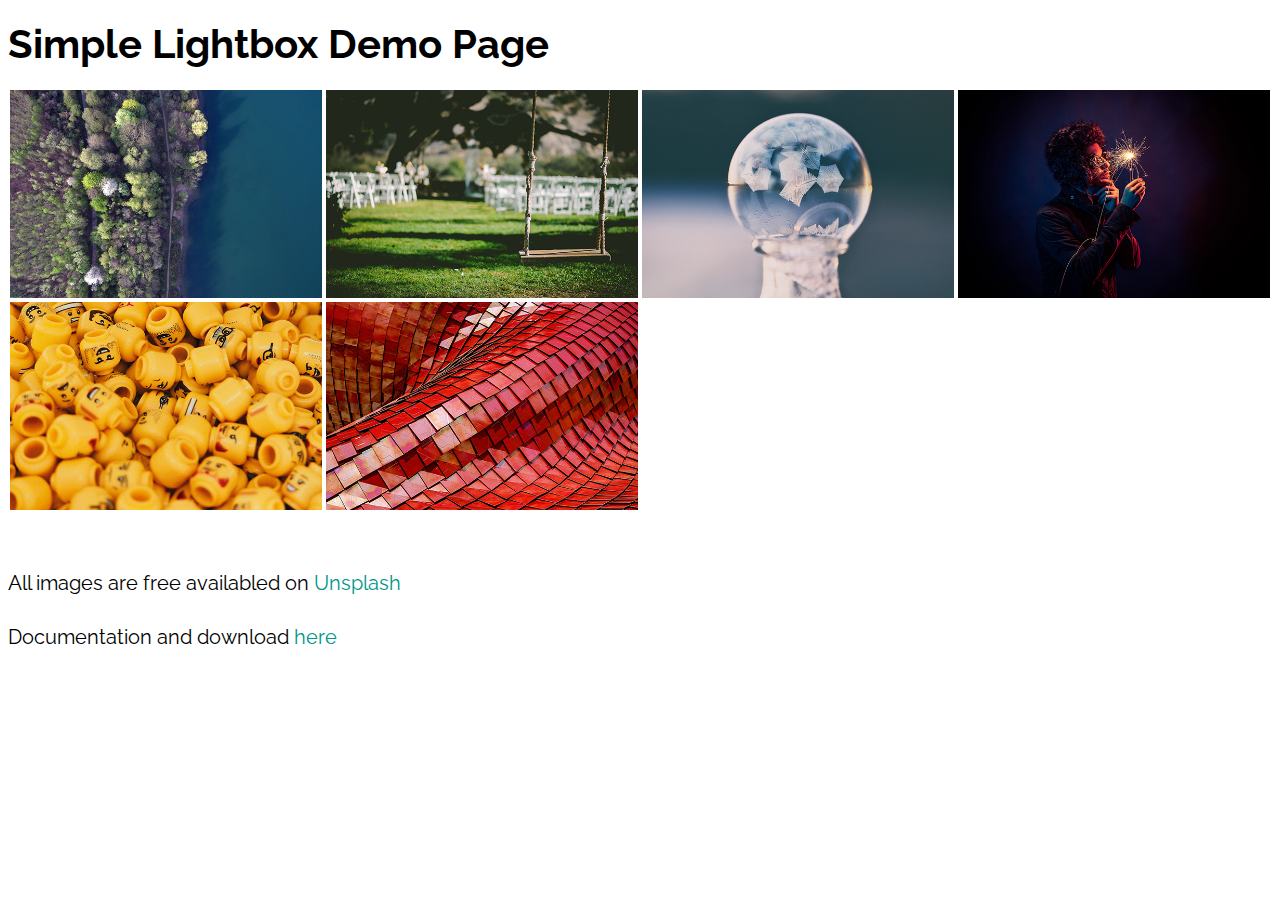
<file: simplelightbox-master/simplelightbox-master/demo/onlyImages.html>
<!DOCTYPE html>
<html lang="en">
<head>
    <meta charset="utf-8">
    <meta http-equiv="X-UA-Compatible" content="IE=edge">
    <meta content="width=device-width, initial-scale=1, maximum-scale=1, user-scalable=no" name="viewport">
    <title>Simple Lightbox - Responsive touch friendly Image lightbox</title>
    <link href="https://fonts.googleapis.com/css?family=Raleway:300,400,700" rel="stylesheet">
    <link rel="stylesheet" href="../dist/simple-lightbox.css?v2.14.0" />
    <style>
        body {
            font-family: 'Raleway', sans-serif;
            font-size: 20px;
            line-height: 34px;
        }

        * {
            box-sizing: border-box;
        }

        .container .gallery a img {
            float: left;
            width: 25%;
            height: auto;
            border: 2px solid #fff;
            -webkit-transition: -webkit-transform .15s ease;
            -moz-transition: -moz-transform .15s ease;
            -o-transition: -o-transform .15s ease;
            -ms-transition: -ms-transform .15s ease;
            transition: transform .15s ease;
            position: relative;
        }

        .clear {
            clear: both;
        }

        a {
            color: #009688;
            text-decoration: none;
        }

        a:hover {
            color: #01695f;
            text-decoration: none;
        }
    </style>
</head>
<body>
<div class="container">
    <h1 class="align-center">Simple Lightbox Demo Page</h1>
    <div class="gallery">
        <a href="img/full/01.jpg" class="big"><img src="img/thumb/01.jpg" alt="" title="Beautiful Image" /></a>
        <a href="img/full/02.jpg"><img src="img/thumb/02.jpg" alt="" title=""/></a>
        <a href="img/full/03.jpg"><img src="img/thumb/03.jpg" alt="" title="Beautiful Image"/></a>
        <a href="img/full/04.jpg"><img src="img/thumb/04.jpg" alt="" title=""/></a>
        <a href="img/full/05.jpg"><img src="img/thumb/05.jpg" alt="" title=""/></a>
        <a href="img/full/06.jpg"><img src="img/thumb/06.jpg" alt="" title=""/></a>
        <div class="clear"></div>
    </div>
    <br>
    <p>All images are free availabled on <a href="https://unsplash.com/" target="_blank">Unsplash</a></p>
    <p>Documentation and download <a target="_blank" href="https://simplelightbox.com">here</a></p>
</div>
<script src="../dist/simple-lightbox.js?v2.14.0"></script>
<script>
    (function() {
        var $gallery = new SimpleLightbox('.gallery a', {});
    })();
</script>
</body>
</html>
</file>
<file: simplelightbox-master/simplelightbox-master/demo/demo.css>
/*! normalize.css v7.0.0 | MIT License | github.com/necolas/normalize.css */button,hr,input{overflow:visible}audio,canvas,progress,video{display:inline-block}progress,sub,sup{vertical-align:baseline}[type=checkbox],[type=radio],legend{box-sizing:border-box;padding:0}html{line-height:1.15;-ms-text-size-adjust:100%;-webkit-text-size-adjust:100%}body{margin:0}article,aside,details,figcaption,figure,footer,header,main,menu,nav,section{display:block}h1{font-size:2em;margin:.67em 0}figure{margin:1em 40px}hr{box-sizing:content-box;height:0}code,kbd,pre,samp{font-family:monospace,monospace;font-size:1em}a{background-color:transparent;-webkit-text-decoration-skip:objects}abbr[title]{border-bottom:none;text-decoration:underline;text-decoration:underline dotted}b,strong{font-weight:bolder}dfn{font-style:italic}mark{background-color:#ff0;color:#000}small{font-size:80%}sub,sup{font-size:75%;line-height:0;position:relative}sub{bottom:-.25em}sup{top:-.5em}audio:not([controls]){display:none;height:0}img{border-style:none}svg:not(:root){overflow:hidden}button,input,optgroup,select,textarea{font-family:sans-serif;font-size:100%;line-height:1.15;margin:0}button,select{text-transform:none}[type=reset],[type=submit],button,html [type=button]{-webkit-appearance:button}[type=button]::-moz-focus-inner,[type=reset]::-moz-focus-inner,[type=submit]::-moz-focus-inner,button::-moz-focus-inner{border-style:none;padding:0}[type=button]:-moz-focusring,[type=reset]:-moz-focusring,[type=submit]:-moz-focusring,button:-moz-focusring{outline:ButtonText dotted 1px}fieldset{padding:.35em .75em .625em}legend{color:inherit;display:table;max-width:100%;white-space:normal}textarea{overflow:auto}[type=number]::-webkit-inner-spin-button,[type=number]::-webkit-outer-spin-button{height:auto}[type=search]{-webkit-appearance:textfield;outline-offset:-2px}[type=search]::-webkit-search-cancel-button,[type=search]::-webkit-search-decoration{-webkit-appearance:none}::-webkit-file-upload-button{-webkit-appearance:button;font:inherit}summary{display:list-item}[hidden],template{display:none}

/*prism js*/
code[class*=language-],pre[class*=language-]{color:#000;background:0 0;text-shadow:0 1px #fff;font-family:Consolas,Monaco,'Andale Mono','Ubuntu Mono',monospace;text-align:left;white-space:pre;word-spacing:normal;word-break:normal;word-wrap:normal;line-height:1.5;-moz-tab-size:4;-o-tab-size:4;tab-size:4;-webkit-hyphens:none;-moz-hyphens:none;-ms-hyphens:none;hyphens:none}code[class*=language-] ::-moz-selection,code[class*=language-]::-moz-selection,pre[class*=language-] ::-moz-selection,pre[class*=language-]::-moz-selection{text-shadow:none;background:#b3d4fc}code[class*=language-] ::selection,code[class*=language-]::selection,pre[class*=language-] ::selection,pre[class*=language-]::selection{text-shadow:none;background:#b3d4fc}@media print{code[class*=language-],pre[class*=language-]{text-shadow:none}}pre[class*=language-]{padding:1em;margin:.5em 0;overflow:auto}:not(pre)>code[class*=language-],pre[class*=language-]{background:#f5f2f0}:not(pre)>code[class*=language-]{padding:.1em;border-radius:.3em;white-space:normal}.token.cdata,.token.comment,.token.doctype,.token.prolog{color:#708090}.token.punctuation{color:#999}.namespace{opacity:.7}.token.boolean,.token.constant,.token.deleted,.token.number,.token.property,.token.symbol,.token.tag{color:#905}.token.attr-name,.token.builtin,.token.char,.token.inserted,.token.selector,.token.string{color:#690}.language-css .token.string,.style .token.string,.token.entity,.token.operator,.token.url{color:#a67f59;background:hsla(0,0%,100%,.5)}.token.atrule,.token.attr-value,.token.keyword{color:#07a}.token.function{color:#DD4A68}.token.important,.token.regex,.token.variable{color:#e90}.token.bold,.token.important{font-weight:700}.token.italic{font-style:italic}.token.entity{cursor:help}

* {
	-webkit-box-sizing: border-box;
	-moz-box-sizing: border-box;
	box-sizing: border-box;
}

.dark-primary-color    { background: #512DA8; }
.default-primary-color { background: #673AB7; }
.light-primary-color   { background: #D1C4E9; }
.text-primary-color    { color: #FFFFFF; }
.accent-color          { background: #009688; }
.primary-text-color    { color: #212121; }
.secondary-text-color  { color: #757575; }
.divider-color         { border-color: #BDBDBD; }

body {
	font-family: 'Raleway', sans-serif;
	display: none;
	font-size: 20px;
	line-height: 34px;
}

.clearing {
	clear:both;
}

h1 {
	font-size: 3.8rem;
	font-weight: 200;
	margin-bottom: 45px;
}

h2 {
	font-size: 1.875rem;
	font-weight: 200;
	margin-bottom: 35px;
}

.info h1 {
	margin: 0 0 10px;
	font-size: 2.5rem;
	font-weight: 300;
}

.info h1 sup {
	font-size: 1.5rem;
}

header {
	background-image: url(img/bg.jpg);
	background-size: cover;
	width: 100%;
	height: 500px;
	position: relative;
}

header .gradient {
	background: #512DA8; /* Old browsers */
	background: -moz-linear-gradient(-45deg, #512DA8 2%, #673AB7 100%); /* FF3.6-15 */
	background: -webkit-linear-gradient(-45deg, #512DA8 2%,#673AB7 100%); /* Chrome10-25,Safari5.1-6 */
	background: linear-gradient(135deg, #512DA8 2%,#673AB7 100%); /* W3C, IE10+, FF16+, Chrome26+, Opera12+, Safari7+ */
	filter: progid:DXImageTransform.Microsoft.gradient( startColorstr='#512DA8', endColorstr='#673AB7',GradientType=1 ); /* IE6-9 fallback on horizontal gradient */
	position: absolute;
	top: 0;
	left: 0;
	right: 0;
	bottom: 0;
	opacity: 0.7;
}

.header-container {
	position: absolute;
	top: 150px;
	left: 0;
	right: 0;
	bottom: 0;
	color: #fff;
}

.scroll-hint {
	display: block;
	width: 26px;
	height: 44px;
	position: absolute;
	left: 50%;
	margin-left: -20px;
	bottom: 40px;
	color: #fff;
	background: url(img/mouse.svg) no-repeat center center;
}

.scroll-hint .scrollwheel {
	position: absolute;
	left: 50%;
	top: 10px;
	height: 10px;
	width: 2px;
	background: #fff;
	display: block;
	border-radius: 1px;
	margin-left: -1px;
}

.header-container nav {
	position: absolute;
	bottom: 0;
}

.header-container nav a {
	text-decoration: none;
	padding: 10px;
	display: inline-block;
}

.btn {
	box-shadow: 0 3px 10px rgba(0, 0, 0, 0.23), 0 3px 10px rgba(0, 0, 0, 0.16);
	color: #fff;
	padding: 10px;
	display: inline-block;
	background: #009688;
}

.btn:hover {
	background: #01695f;
	color: #fff;
}

.btn.github {
	background: #202d5f;
}

.btn.github:hover {
	background: #141c3c;
}

.btn.wordpress {
	background: #0073aa;
}
.btn.wordpress:hover {
	background: #004667;
}

.btn.typo3 {
	background: #ff8700;
}
.btn.typo3:hover {
	background: #b35f00;
}

.container {
	width: 1140px;
	max-width: 100%;
	margin: auto;
	padding-right: 15px;
	padding-left: 15px;
}

.demo-container {
	position: relative;
}

.info {
	float: left;
}

.small-demo {
	background: #fff;
	box-shadow:0px 8px 12px 1px rgba(0,0,0, 0.49);
	-moz-box-shadow:0px 8px 12px 1px rgba(0,0,0, 0.49);
	-webkit-box-shadow:0px 8px 12px 1px rgba(0,0,0, 0.49);
	width: 60%;
	float: right;
}

.small-demo .caption {
	padding: 10px;
	color: #212121;
	font-size: 0.875rem;
}

.small-demo a {
	max-width: 33.3333333333333333333%;
	float: left;
	overflow: hidden;
}
.small-demo img {
	max-width: 100%;
	width: 100%;
	height: auto;
	display: block;
	-webkit-transition: -webkit-transform .35s ease;
	-moz-transition: -moz-transform .35s ease;
	-o-transition: -o-transform .35s ease;
	-ms-transition: -ms-transform .35s ease;
	transition: transform .35s ease;
}

.small-demo a:hover img {
	-webkit-transform: scale(1.05);
	-moz-transform: scale(1.05);
	-o-transform: scale(1.05);
	-ms-transform: scale(1.05);
	transform: scale(1.05);
}

section {
	padding: 50px 0;
}

.row {
	margin-right: -15px;
	margin-left: -15px;
}
.row:before,
.row:after {
	display: table;
  content: " ";
}

.row:after {
	clear: both;
}

.col-left {
	float: left;
	width: 25%;
	padding: 0 15px;
}

.col-right {
	float: left;
	width: 75%;
	padding: 0 15px;
}

table {
	width: 100%;
	max-width: 100%;
	margin-bottom: 20px;
	border-spacing: 0;
	border-collapse: collapse;
	font-size: 16px;
}

table tr th {
	padding: 20px;
	border-bottom: 0px;
	background: #f5f5f5;
	font-weight: 600;
}

table tr td {
	padding: 15px 20px;
	border-bottom: 0px;
	border-top: 1px solid #e3e3e3;
}

table tr:nth-of-type(even) {
	background-color: #f9f9f9;
}

table

th {
	text-align: left;
}

a {
	color: #009688;
	text-decoration: none;
}
a:hover {
	color: #01695f;
}

.flyin-navi {
	height: 50px;
	position: fixed;
	display: none;
	top: 0;
	left: 0;
	right: 0;
	background: #009688;
}

.flyin-navi li a {
	color: #fff;
	padding: 0 10px;
}

.flyin-navi ul {
	margin: 0;
	padding: 0;
}

.flyin-navi li {
	float: left;
	list-style: none;
	line-height: 50px;
}

.flyin-navi li.active a {
	font-weight: bold;
}

footer {
	background: #f5f5f5;
	padding: 30px 0;
}

/* Responsive */
@media (max-width: 991px) {
	body {
		font-size: 90%;
	}

	.info h1 {
		font-size: 2rem;
	}

	.info h1 sup {
		font-size: 1.25rem;
	}
}

@media (max-width: 763px) {
	body {
		font-size: 90%;
	}

	section {
		padding: 20px 0;
	}

	.col-left,.col-right {
		width: 100%;
	}

	h2 {
		margin-bottom: 10px;
	}

	.info {
		width: 100%;
		float: none;
	}

	.header-container {
		position: static;
		padding-top: 30px;
	}

	.header-container nav {
		position: static;
		margin-bottom: 20px;
	}

	.small-demo {
		width: 100%;
		float: none;
	}
}
</file>
